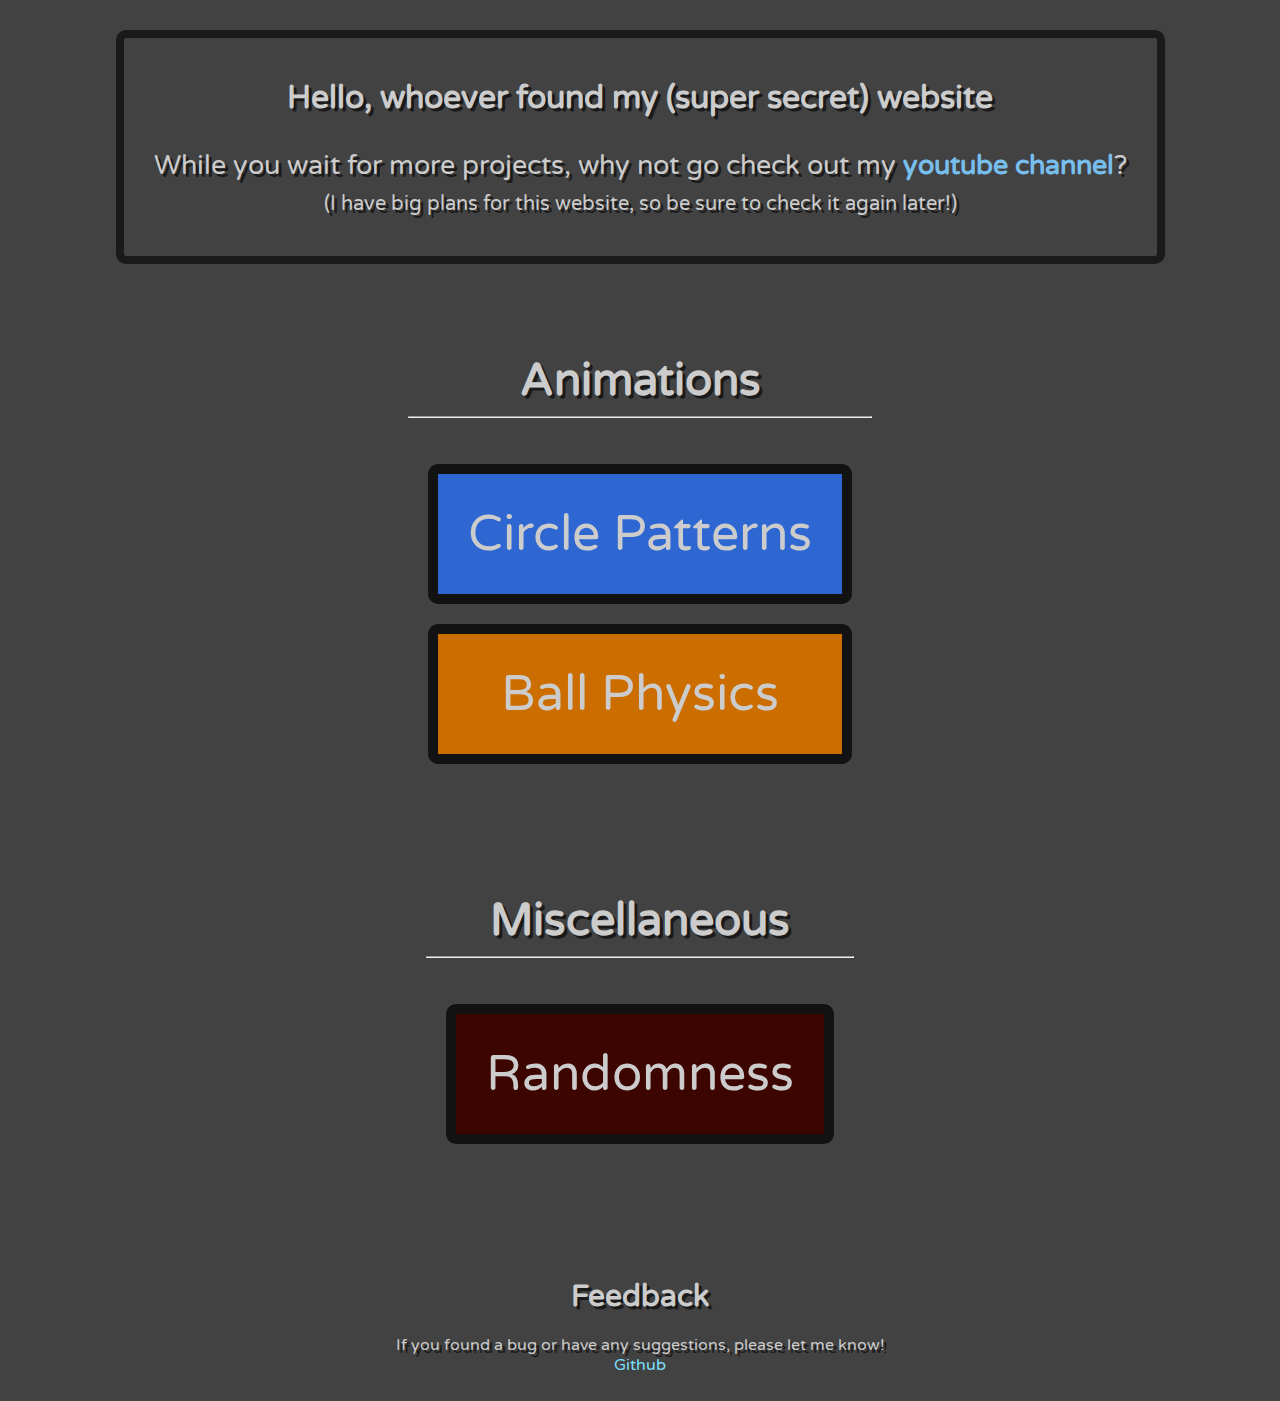
<file: index.html>
<!DOCTYPE html>
<html lang="en">
<head>
    <meta charset="UTF-8">
    <meta name="viewport" content="width=device-width, initial-scale=1.0">
    <title>Smurdy's Secret Website</title>
    <link rel="stylesheet" href="style.css">
    <link rel="preconnect" href="https://fonts.googleapis.com">
    <link rel="preconnect" href="https://fonts.gstatic.com" crossorigin>
    <link href="https://fonts.googleapis.com/css2?family=Varela+Round&display=swap" rel="stylesheet">
</head>
<body>
    <div id="main_container">
        <h1 class="text">Hello, whoever found my (super secret) website</h1>
        <p class="text", id="message">
            While you wait for more projects, why not go check out my
            <a id="youtube" href="https://www.youtube.com/@Smurdy1/videos"
             target="_blank">youtube channel</a>?</p>
        <p class="text" style="font-size:20px; margin-top: 0px;">
            (I have big plans for this website, so be sure to check it again later!)</p>
    </div>

    <div id="animations_container" class="container">
        <h1 class="text" id="animations_title">Animations</h1>
        <hr>
        <br>
        <div class="redirect" id="circle_patterns">
            <a href="Animations\Circle Patterns\circles.html" target="_self">Circle Patterns</a>
        </div>
        <div class="redirect" id="ball_physics">
            <a href="Animations\Ball Physics\ballPhysics.html" target="_self">Ball Physics</a>
        </div>
    </div>

    <div id="misc_container" class="container">
        <h1 class="text" id="misc_title">Miscellaneous</h1>
        <hr>
        <br>
        <div class="redirect" id="randomness">
            <a href="Randomness\random.html" target="_self">Randomness</a>
        </div>
    </div>

    <br> <br> <br>

    <div id="feedback">
        <h1 class="text" id="feedback_title">Feedback</h1>
        <p class="text" id="feedback_text">
            If you found a bug or have any suggestions, please let me know! <br>
            <a href="https://github.com/Smurdy1/SmurdyFun/issues" target="_blank">Github</a>
        </p>
    </div>
</body>
</html>
</file>
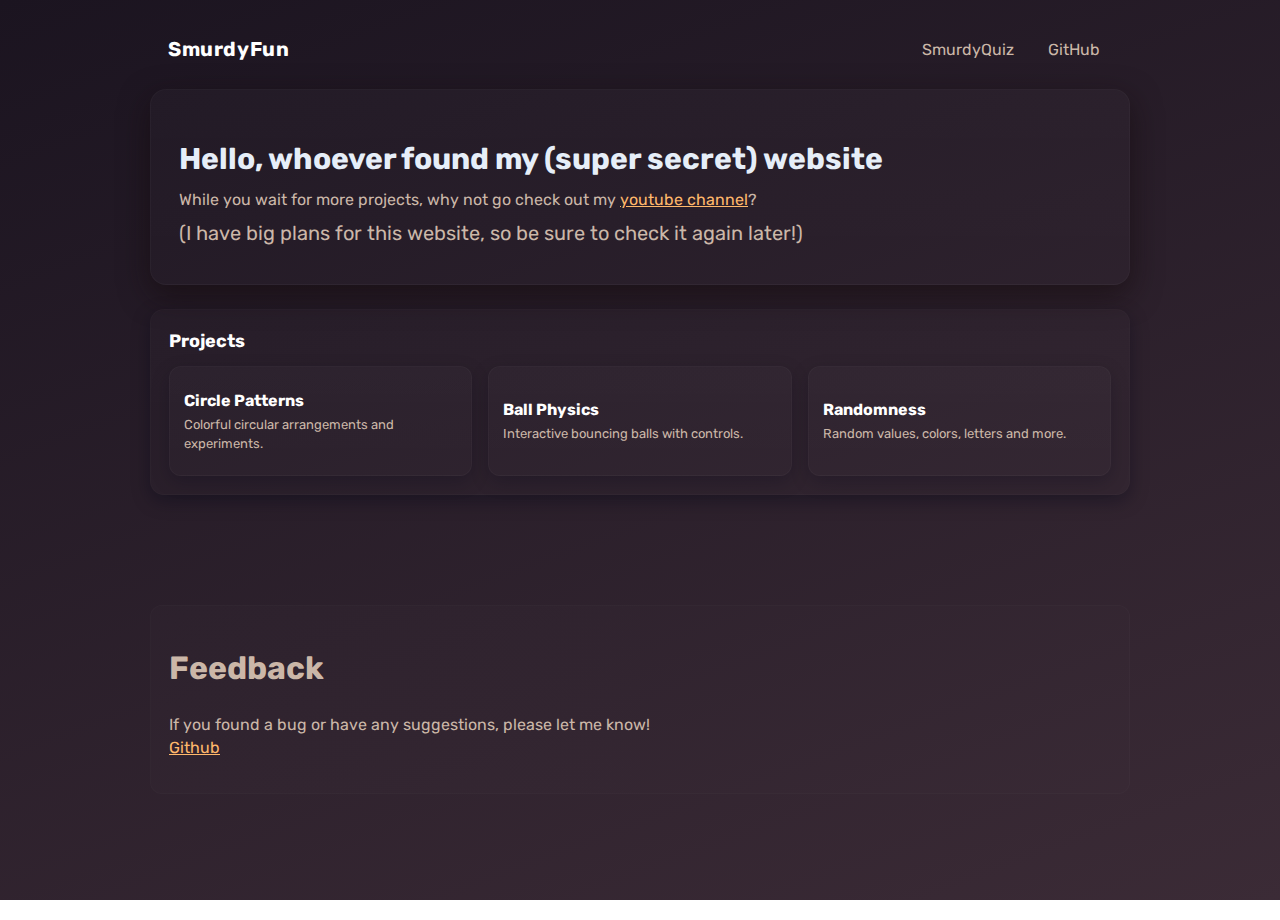
<file: Projects/index.html>
<!DOCTYPE html>
<html lang="en">
<head>
    <meta charset="UTF-8">
    <meta name="viewport" content="width=device-width, initial-scale=1.0">
    <title>Smurdy's Secret Website</title>
    <link rel="stylesheet" href="style.css">
    <link rel="preconnect" href="https://fonts.googleapis.com">
    <link rel="preconnect" href="https://fonts.gstatic.com" crossorigin>
    <link href="https://fonts.googleapis.com/css2?family=Varela+Round&display=swap" rel="stylesheet">

    <script>
      (function () {
        const canonical = '/SmurdyQuiz';
        const p = decodeURIComponent(location.pathname || '/');
        const hasTrailing = p.endsWith('/');
        const pNormalized = p.toLowerCase();
        const canonicalNormalized = canonical.toLowerCase();
        
        // Redirect only when path exactly matches the canonical path (with or without trailing slash)
        if (
          (pNormalized === canonicalNormalized || pNormalized === canonicalNormalized + '/') &&
          p !== canonical && p !== canonical + '/'
        ) {
          const search = location.search || '';
          const hash = location.hash || '';
          const trailing = hasTrailing ? '/' : '';
          // replace so the history isn't polluted with the wrong-case entry
          location.replace(canonical + trailing + search + hash);
        }
      })();
    </script>
</head>
<body>
    <header class="site-header">
      <div class="site-brand">
        <a href="/" aria-label="SmurdyFun Home">SmurdyFun</a>
      </div>
      <nav class="site-nav" aria-label="Primary">
        <a href="/SmurdyQuiz" class="nav-link">SmurdyQuiz</a>
        <a href="https://github.com/Smurdy1/SmurdyFun" class="nav-link" target="_blank">GitHub</a>
      </nav>
    </header>
    <div id="main_container" class="hero">
         <h1 class="text">Hello, whoever found my (super secret) website</h1>
         <p class="text" id="message">
             While you wait for more projects, why not go check out my
             <a id="youtube" href="https://www.youtube.com/@Smurdy1/videos"
              target="_blank">youtube channel</a>?
         </p>
         <p class="text" style="font-size:20px; margin-top: 0px;">
             (I have big plans for this website, so be sure to check it again later!)
         </p>
     </div>
 
    <section id="projects" class="container">
      <h2 class="section-title">Projects</h2>
      <div class="redirects">
        <article class="card">
          <a href="/projects/animations/circle-patterns/circles.html">
            <div>
              <h3 class="card-title">Circle Patterns</h3>
              <p class="card-desc">Colorful circular arrangements and experiments.</p>
            </div>
          </a>
        </article>

        <article class="card">
          <a href="/projects/animations/ball-physics/ballPhysics.html">
            <div>
              <h3 class="card-title">Ball Physics</h3>
              <p class="card-desc">Interactive bouncing balls with controls.</p>
            </div>
          </a>
        </article>

        <article class="card">
          <a href="/projects/randomness/random.html">
            <div>
              <h3 class="card-title">Randomness</h3>
              <p class="card-desc">Random values, colors, letters and more.</p>
            </div>
          </a>
        </article>
      </div>
    </section>
 
     <br> <br> <br>
 
     <div id="feedback">
         <h1 class="text" id="feedback_title">Feedback</h1>
         <p class="text" id="feedback_text">
             If you found a bug or have any suggestions, please let me know! <br>
             <a href="https://github.com/Smurdy1/SmurdyFun/issues" target="_blank">Github</a>
         </p>
     </div>
 </body>
</html>
</file>
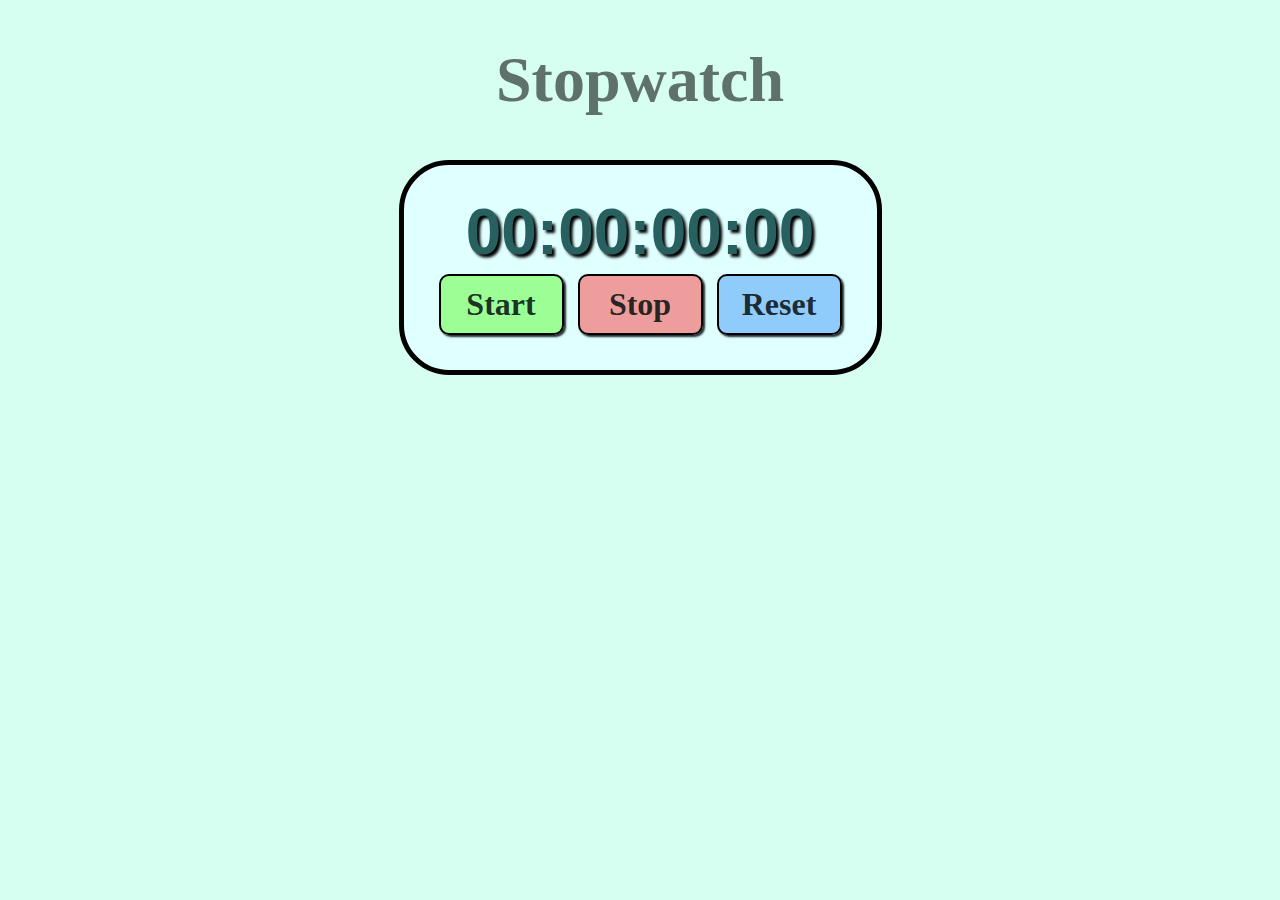
<file: Stopwatch/index.html>
<!DOCTYPE html>
<html lang="en">
<head>
    <meta charset="UTF-8">
    <meta name="viewport" content="width=device-width, initial-scale=1.0">
    <title>Epic Website</title>
    <link rel="stylesheet" href="style.css">
</head>
<body>
    <h1 id="myH1">Stopwatch</h1>

    <div id="container">
        <div id="display">
            00:00:00:00
        </div>
        <div id="controls">
            <button id="startBtn" onclick="start()">Start</button>
            <button id="stopBtn" onclick="stop()">Stop</button>
            <button id="resetBtn" onclick="reset()">Reset</button>
        </div>
    </div>

    <script src="index.js"></script>
</body>
</html>
</file>
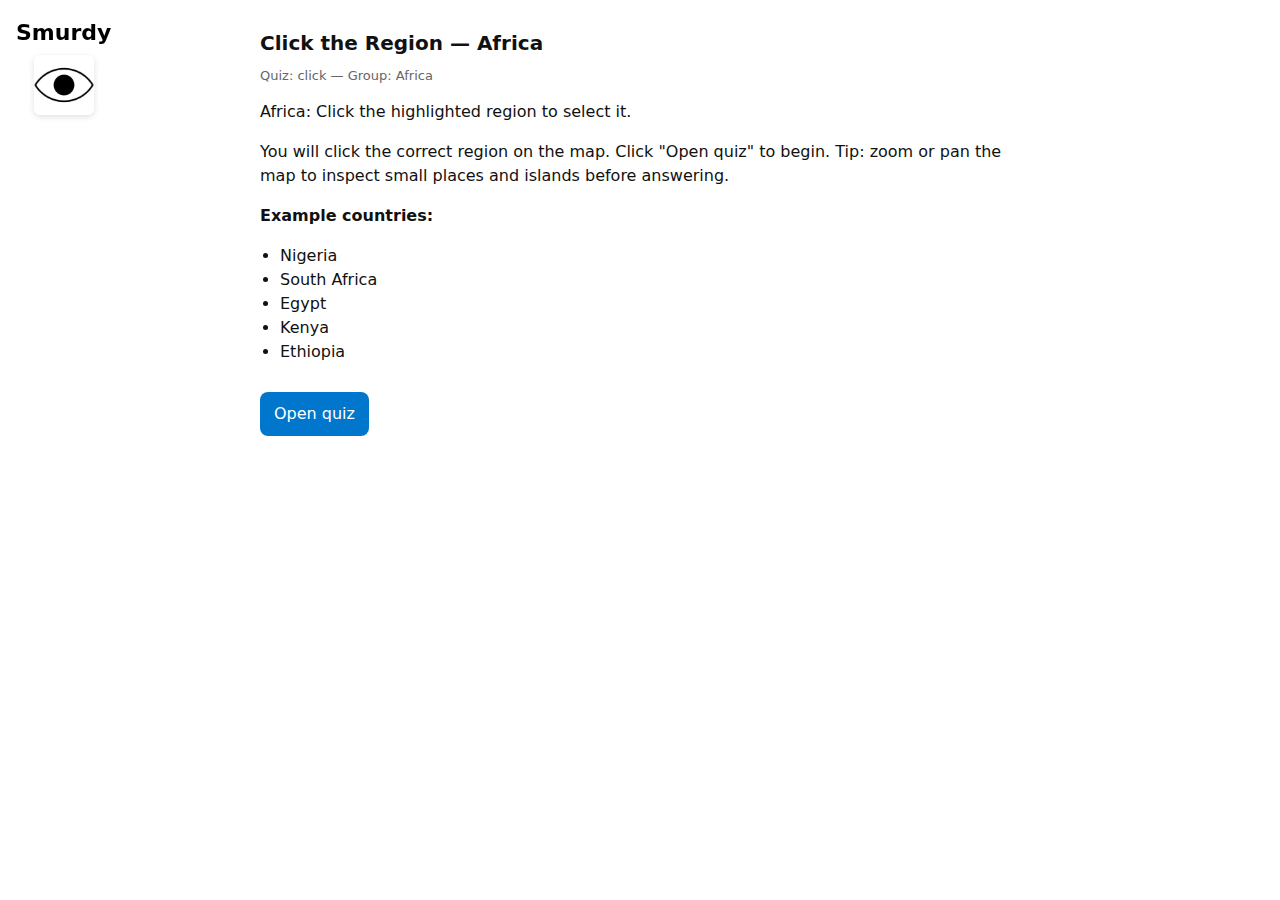
<file: quizzes/click-country/africa/index.html>
<!doctype html>
 <html lang="en">
 <head>
   <meta charset="utf-8"/>
   <meta name="viewport" content="width=device-width,initial-scale=1"/>
   <title>Click the Region — Africa</title>
   <meta name="description" content="Click the correct region."/>
   <meta name="keywords" content="Regions, Map"/>
   <link rel="canonical" href="https://www.smurdy.fun/quizzes/click-country/africa/" />
   <meta name="robots" content="index, follow"/>
   <!-- use same site icon as the main page -->
   <link rel="icon" type="image/png" href="/assets/images/Smurdeye.png" />
   <meta property="og:image" content="https://www.smurdy.fun/assets/images/Smurdeye.png" />
   <script type="application/ld+json">
   {
  "@context": "https://schema.org",
  "@type": "WebPage",
  "name": "Click the Region — Africa",
  "description": "Click the correct region.",
  "url": "https://www.smurdy.fun/quizzes/click-country/africa/"
}
   </script>
   <style>
     body{font-family:system-ui,-apple-system,Segoe UI,Roboto,Arial;line-height:1.5;color:#111;padding:28px;max-width:760px;margin:0 auto}
     /* site brand in top-left */
     .site-brand { position: fixed; top: 16px; left: 16px; display:flex; flex-direction:column; align-items:center; text-decoration:none; color:#111; z-index:9999; }
     .site-brand .brand-text { font-weight:700; font-size:22px; margin-bottom:6px; color:#000; }
     .site-brand img { width:60px; height:60px; display:block; border-radius:6px; box-shadow:0 2px 6px rgba(0,0,0,0.12); }
     header h1{font-size:20px;margin:0 0 8px}
     .meta{color:#666;font-size:13px;margin-bottom:12px}
     .lead{margin:14px 0}
     .examples{margin-top:14px}
     .examples ul{padding-left:20px}
     a.button{display:inline-block;margin-top:12px;padding:10px 14px;border-radius:8px;background:#0077cc;color:#fff;text-decoration:none}
   </style>
 </head>
 <body>
  <a class="site-brand" href="https://www.smurdy.fun" title="Smurdy">
    <div class="brand-text">Smurdy</div>
    <img src="/assets/images/Smurdeye.png" alt="Smurdy logo">
  </a>
   <header>
     <h1>Click the Region — Africa</h1>
     <div class="meta">Quiz: click — Group: Africa</div>
   </header>
 
   <main>
     <p class="lead">Africa: Click the highlighted region to select it.</p>
 
     <p>You will click the correct region on the map. Click "Open quiz" to begin. Tip: zoom or pan the map to inspect small places and islands before answering.</p>
 
     <section class="examples"><strong>Example countries:</strong><ul><li>Nigeria</li><li>South Africa</li><li>Egypt</li><li>Kenya</li><li>Ethiopia</li></ul></section>
 
     <a class="button" href="/?quiz=manifest%3Aclick-country&mode=countries&group=africa">Open quiz</a>
   </main>
 </body>
 </html>
</file>
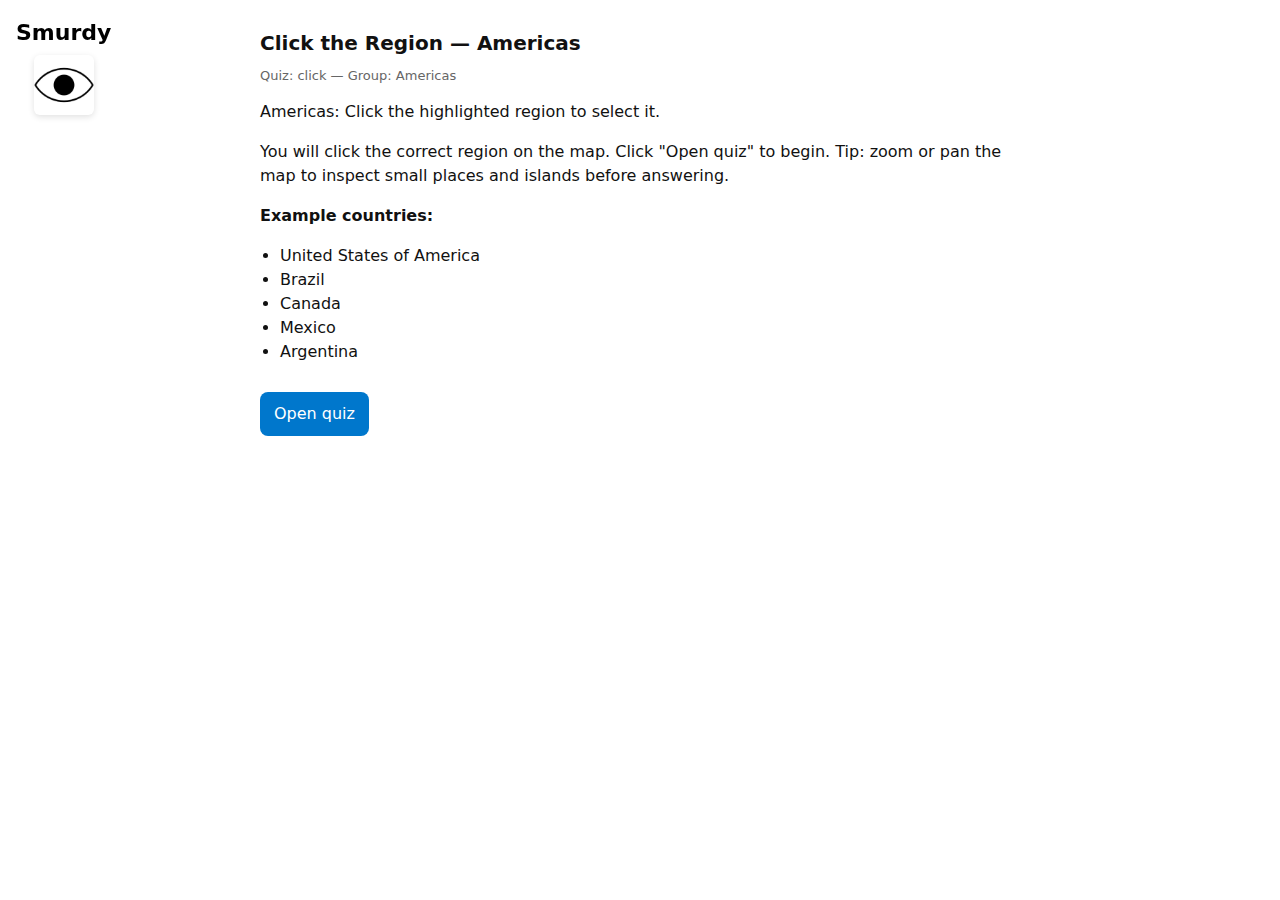
<file: quizzes/click-country/americas/index.html>
<!doctype html>
 <html lang="en">
 <head>
   <meta charset="utf-8"/>
   <meta name="viewport" content="width=device-width,initial-scale=1"/>
   <title>Click the Region — Americas</title>
   <meta name="description" content="Click the correct region."/>
   <meta name="keywords" content="Regions, Map"/>
   <link rel="canonical" href="https://www.smurdy.fun/quizzes/click-country/americas/" />
   <meta name="robots" content="index, follow"/>
   <!-- use same site icon as the main page -->
   <link rel="icon" type="image/png" href="/assets/images/Smurdeye.png" />
   <meta property="og:image" content="https://www.smurdy.fun/assets/images/Smurdeye.png" />
   <script type="application/ld+json">
   {
  "@context": "https://schema.org",
  "@type": "WebPage",
  "name": "Click the Region — Americas",
  "description": "Click the correct region.",
  "url": "https://www.smurdy.fun/quizzes/click-country/americas/"
}
   </script>
   <style>
     body{font-family:system-ui,-apple-system,Segoe UI,Roboto,Arial;line-height:1.5;color:#111;padding:28px;max-width:760px;margin:0 auto}
     /* site brand in top-left */
     .site-brand { position: fixed; top: 16px; left: 16px; display:flex; flex-direction:column; align-items:center; text-decoration:none; color:#111; z-index:9999; }
     .site-brand .brand-text { font-weight:700; font-size:22px; margin-bottom:6px; color:#000; }
     .site-brand img { width:60px; height:60px; display:block; border-radius:6px; box-shadow:0 2px 6px rgba(0,0,0,0.12); }
     header h1{font-size:20px;margin:0 0 8px}
     .meta{color:#666;font-size:13px;margin-bottom:12px}
     .lead{margin:14px 0}
     .examples{margin-top:14px}
     .examples ul{padding-left:20px}
     a.button{display:inline-block;margin-top:12px;padding:10px 14px;border-radius:8px;background:#0077cc;color:#fff;text-decoration:none}
   </style>
 </head>
 <body>
  <a class="site-brand" href="https://www.smurdy.fun" title="Smurdy">
    <div class="brand-text">Smurdy</div>
    <img src="/assets/images/Smurdeye.png" alt="Smurdy logo">
  </a>
   <header>
     <h1>Click the Region — Americas</h1>
     <div class="meta">Quiz: click — Group: Americas</div>
   </header>
 
   <main>
     <p class="lead">Americas: Click the highlighted region to select it.</p>
 
     <p>You will click the correct region on the map. Click "Open quiz" to begin. Tip: zoom or pan the map to inspect small places and islands before answering.</p>
 
     <section class="examples"><strong>Example countries:</strong><ul><li>United States of America</li><li>Brazil</li><li>Canada</li><li>Mexico</li><li>Argentina</li></ul></section>
 
     <a class="button" href="/?quiz=manifest%3Aclick-country&mode=countries&group=americas">Open quiz</a>
   </main>
 </body>
 </html>
</file>
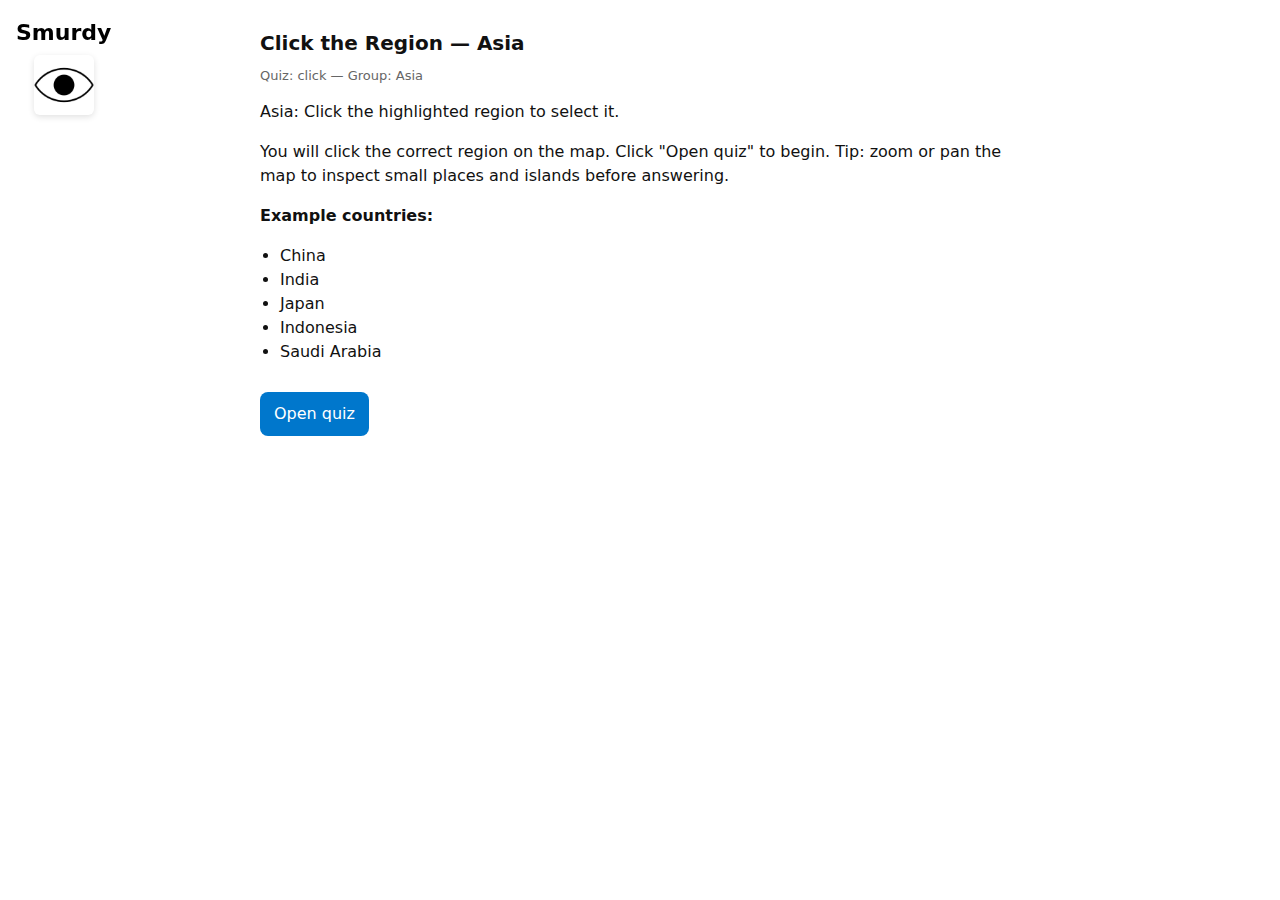
<file: quizzes/click-country/asia/index.html>
<!doctype html>
 <html lang="en">
 <head>
   <meta charset="utf-8"/>
   <meta name="viewport" content="width=device-width,initial-scale=1"/>
   <title>Click the Region — Asia</title>
   <meta name="description" content="Click the correct region."/>
   <meta name="keywords" content="Regions, Map"/>
   <link rel="canonical" href="https://www.smurdy.fun/quizzes/click-country/asia/" />
   <meta name="robots" content="index, follow"/>
   <!-- use same site icon as the main page -->
   <link rel="icon" type="image/png" href="/assets/images/Smurdeye.png" />
   <meta property="og:image" content="https://www.smurdy.fun/assets/images/Smurdeye.png" />
   <script type="application/ld+json">
   {
  "@context": "https://schema.org",
  "@type": "WebPage",
  "name": "Click the Region — Asia",
  "description": "Click the correct region.",
  "url": "https://www.smurdy.fun/quizzes/click-country/asia/"
}
   </script>
   <style>
     body{font-family:system-ui,-apple-system,Segoe UI,Roboto,Arial;line-height:1.5;color:#111;padding:28px;max-width:760px;margin:0 auto}
     /* site brand in top-left */
     .site-brand { position: fixed; top: 16px; left: 16px; display:flex; flex-direction:column; align-items:center; text-decoration:none; color:#111; z-index:9999; }
     .site-brand .brand-text { font-weight:700; font-size:22px; margin-bottom:6px; color:#000; }
     .site-brand img { width:60px; height:60px; display:block; border-radius:6px; box-shadow:0 2px 6px rgba(0,0,0,0.12); }
     header h1{font-size:20px;margin:0 0 8px}
     .meta{color:#666;font-size:13px;margin-bottom:12px}
     .lead{margin:14px 0}
     .examples{margin-top:14px}
     .examples ul{padding-left:20px}
     a.button{display:inline-block;margin-top:12px;padding:10px 14px;border-radius:8px;background:#0077cc;color:#fff;text-decoration:none}
   </style>
 </head>
 <body>
  <a class="site-brand" href="https://www.smurdy.fun" title="Smurdy">
    <div class="brand-text">Smurdy</div>
    <img src="/assets/images/Smurdeye.png" alt="Smurdy logo">
  </a>
   <header>
     <h1>Click the Region — Asia</h1>
     <div class="meta">Quiz: click — Group: Asia</div>
   </header>
 
   <main>
     <p class="lead">Asia: Click the highlighted region to select it.</p>
 
     <p>You will click the correct region on the map. Click "Open quiz" to begin. Tip: zoom or pan the map to inspect small places and islands before answering.</p>
 
     <section class="examples"><strong>Example countries:</strong><ul><li>China</li><li>India</li><li>Japan</li><li>Indonesia</li><li>Saudi Arabia</li></ul></section>
 
     <a class="button" href="/?quiz=manifest%3Aclick-country&mode=countries&group=asia">Open quiz</a>
   </main>
 </body>
 </html>
</file>
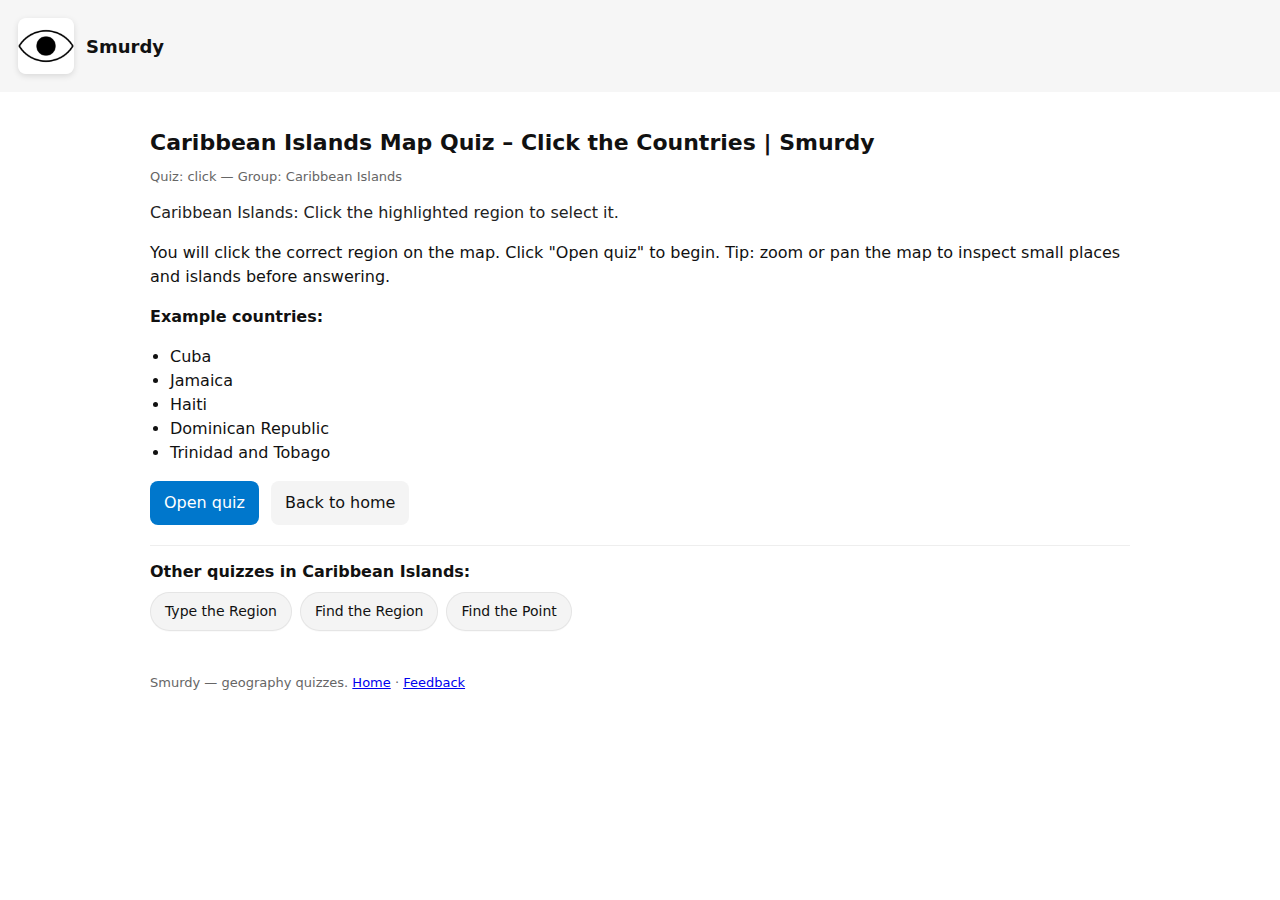
<file: quizzes/click-country/caribbean_islands/index.html>
<!doctype html>
 <html lang="en">
 <head>
   <meta charset="utf-8"/>
   <meta name="viewport" content="width=device-width,initial-scale=1"/>
   <title>Caribbean Islands Map Quiz – Click the Countries | Smurdy</title>
   <meta name="description" content="Click the correct region."/>
   <meta name="keywords" content="Regions, Map"/>
   <link rel="canonical" href="https://www.smurdy.fun/quizzes/click-country/caribbean_islands/" />
   <meta name="robots" content="index, follow"/>
   <!-- use same site icon as the main page -->
   <link rel="icon" type="image/png" href="/assets/images/Smurdeye.png" />
   <meta property="og:image" content="https://www.smurdy.fun/assets/images/Smurdeye.png" />
   <script type="application/ld+json">
   {
  "@context": "https://schema.org",
  "@type": "WebPage",
  "name": "Caribbean Islands Map Quiz – Click the Countries | Smurdy",
  "description": "Click the correct region.",
  "url": "https://www.smurdy.fun/quizzes/click-country/caribbean_islands/"
}
   </script>
   <style>
     /* simplified style aligned with the main page */
     :root{--brand:#0077cc;--muted:#666}
     body{font-family:system-ui,-apple-system,Segoe UI,Roboto,Arial;line-height:1.5;color:#111;margin:0}
     /* left floating brand / similar to main page */
     .panel-brand{display:flex;align-items:center;gap:12px;text-decoration:none;color:inherit;background-color:rgba(180, 180, 180, 0.12);padding:18px}
     .panel-brand img{width:56px;height:56px;border-radius:8px;box-shadow:0 2px 6px rgba(0,0,0,0.12)}
     .panel-brand .brand-text{font-weight:700;font-size:18px}
     main{max-width:980px;margin:24px auto;padding:10px}
     header h1{font-size:22px;margin:0 0 8px}
     .meta{color:var(--muted);font-size:13px;margin-bottom:12px}
     .lead{margin:14px 0;color:#222}
     .examples{margin-top:14px}
     .examples ul{padding-left:20px}
     .action-row{display:flex;gap:12px;align-items:center;margin-top:12px;flex-wrap:wrap}
     .qb-btn{display:inline-block;padding:10px 14px;border-radius:8px;text-decoration:none;border:1px solid.transparent}
     .qb-btn.primary{background:var(--brand);color:#fff}
     .qb-btn.secondary{background:#f4f4f4;color:#111}
     .other-quizzes{margin-top:20px;border-top:1px solid #eee;padding-top:14px}
    /* pill/button list for other quizzes */
    .other-quizzes .chip-list{display:flex;flex-wrap:wrap;gap:8px;margin:8px 0;padding:0;list-style:none}
    .other-quizzes .chip{
      display:inline-flex;
      align-items:center;
      gap:8px;
      padding:8px 14px;
      border-radius:999px;
      background:#f4f4f4;
      color:#111;
      text-decoration:none;
      border:1px solid rgba(0,0,0,0.04);
      font-size:14px;
      display:inline-flex;
      align-items:center;
      gap:8px;
      padding:8px 14px;
      border-radius:999px;
      background:#f4f4f4;
      color:#111;
      text-decoration:none;
      border:1px solid rgba(0,0,0,0.06);
      font-size:14px;
      box-shadow:0 1px 0 rgba(0,0,0,0.02);
      transition:all .12s ease;
      cursor:pointer;
    }
    .other-quizzes .chip:focus{outline:2px solid rgba(0,119,204,0.18);outline-offset:2px}
    .other-quizzes .chip:hover{
      background:#0077cc;
      color:#fff;
      transform:translateY(-1px);
      border-color:rgba(0,119,204,0.22);
    }
     footer{max-width:980px;margin:18px auto;color:var(--muted);font-size:13px;padding:0 20px 30px}
   </style>
 </head>
 <body>
  <a class="panel-brand" href="https://www.smurdy.fun" title="Smurdy">
    <img src="/assets/images/Smurdeye.png" alt="Smurdy logo">
    <div class="brand-text">Smurdy</div>
  </a>

   <main>
     <header>
       <h1>Caribbean Islands Map Quiz – Click the Countries | Smurdy</h1>
       <div class="meta">Quiz: click — Group: Caribbean Islands</div>
     </header>

     <section>
       <p class="lead">Caribbean Islands: Click the highlighted region to select it.</p>

       <p>You will click the correct region on the map. Click "Open quiz" to begin. Tip: zoom or pan the map to inspect small places and islands before answering.</p>

       <section class="examples"><strong>Example countries:</strong><ul><li>Cuba</li><li>Jamaica</li><li>Haiti</li><li>Dominican Republic</li><li>Trinidad and Tobago</li></ul></section>

       <div class="action-row">
         <a class="qb-btn primary" href="/?quiz=manifest%3Aclick-country&mode=countries&group=caribbean_islands">Open quiz</a>
         <a class="qb-btn secondary" href="https://www.smurdy.fun/">Back to home</a>
       </div>
     </section>

     <aside class="other-quizzes"><strong>Other quizzes in Caribbean Islands:</strong><div class="chip-list"><a class="chip" href="https://www.smurdy.fun/quizzes/type-country/caribbean_islands/">Type the Region</a><a class="chip" href="https://www.smurdy.fun/quizzes/find-country/caribbean_islands/">Find the Region</a><a class="chip" href="https://www.smurdy.fun/quizzes/find-point/caribbean_islands/">Find the Point</a></div></aside>
   </main>

    <footer>Smurdy — geography quizzes. <a href="https://www.smurdy.fun/">Home</a> · <a href="https://forms.gle/XjJoHBNKSrHLWg1h9" target="_blank" rel="noopener">Feedback</a></footer>
 </body>
 </html>
</file>
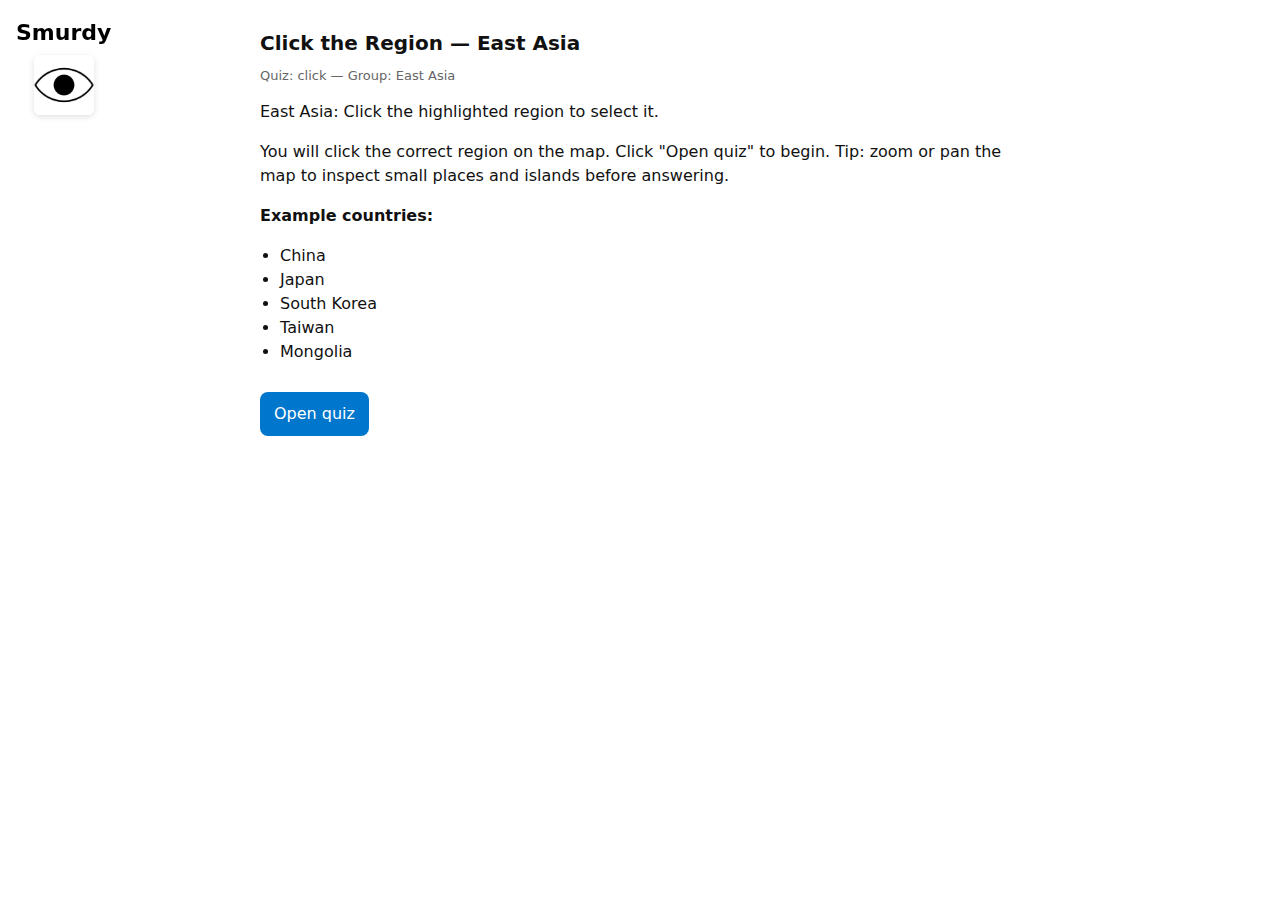
<file: quizzes/click-country/east-asia/index.html>
<!doctype html>
 <html lang="en">
 <head>
   <meta charset="utf-8"/>
   <meta name="viewport" content="width=device-width,initial-scale=1"/>
   <title>Click the Region — East Asia</title>
   <meta name="description" content="Click the correct region."/>
   <meta name="keywords" content="Regions, Map"/>
   <link rel="canonical" href="https://www.smurdy.fun/quizzes/click-country/east-asia/" />
   <meta name="robots" content="index, follow"/>
   <!-- use same site icon as the main page -->
   <link rel="icon" type="image/png" href="/assets/images/Smurdeye.png" />
   <meta property="og:image" content="https://www.smurdy.fun/assets/images/Smurdeye.png" />
   <script type="application/ld+json">
   {
  "@context": "https://schema.org",
  "@type": "WebPage",
  "name": "Click the Region — East Asia",
  "description": "Click the correct region.",
  "url": "https://www.smurdy.fun/quizzes/click-country/east-asia/"
}
   </script>
   <style>
     body{font-family:system-ui,-apple-system,Segoe UI,Roboto,Arial;line-height:1.5;color:#111;padding:28px;max-width:760px;margin:0 auto}
     /* site brand in top-left */
     .site-brand { position: fixed; top: 16px; left: 16px; display:flex; flex-direction:column; align-items:center; text-decoration:none; color:#111; z-index:9999; }
     .site-brand .brand-text { font-weight:700; font-size:22px; margin-bottom:6px; color:#000; }
     .site-brand img { width:60px; height:60px; display:block; border-radius:6px; box-shadow:0 2px 6px rgba(0,0,0,0.12); }
     header h1{font-size:20px;margin:0 0 8px}
     .meta{color:#666;font-size:13px;margin-bottom:12px}
     .lead{margin:14px 0}
     .examples{margin-top:14px}
     .examples ul{padding-left:20px}
     a.button{display:inline-block;margin-top:12px;padding:10px 14px;border-radius:8px;background:#0077cc;color:#fff;text-decoration:none}
   </style>
 </head>
 <body>
  <a class="site-brand" href="https://www.smurdy.fun" title="Smurdy">
    <div class="brand-text">Smurdy</div>
    <img src="/assets/images/Smurdeye.png" alt="Smurdy logo">
  </a>
   <header>
     <h1>Click the Region — East Asia</h1>
     <div class="meta">Quiz: click — Group: East Asia</div>
   </header>
 
   <main>
     <p class="lead">East Asia: Click the highlighted region to select it.</p>
 
     <p>You will click the correct region on the map. Click "Open quiz" to begin. Tip: zoom or pan the map to inspect small places and islands before answering.</p>
 
     <section class="examples"><strong>Example countries:</strong><ul><li>China</li><li>Japan</li><li>South Korea</li><li>Taiwan</li><li>Mongolia</li></ul></section>
 
     <a class="button" href="/?quiz=manifest%3Aclick-country&mode=countries&group=East%20Asia">Open quiz</a>
   </main>
 </body>
 </html>
</file>
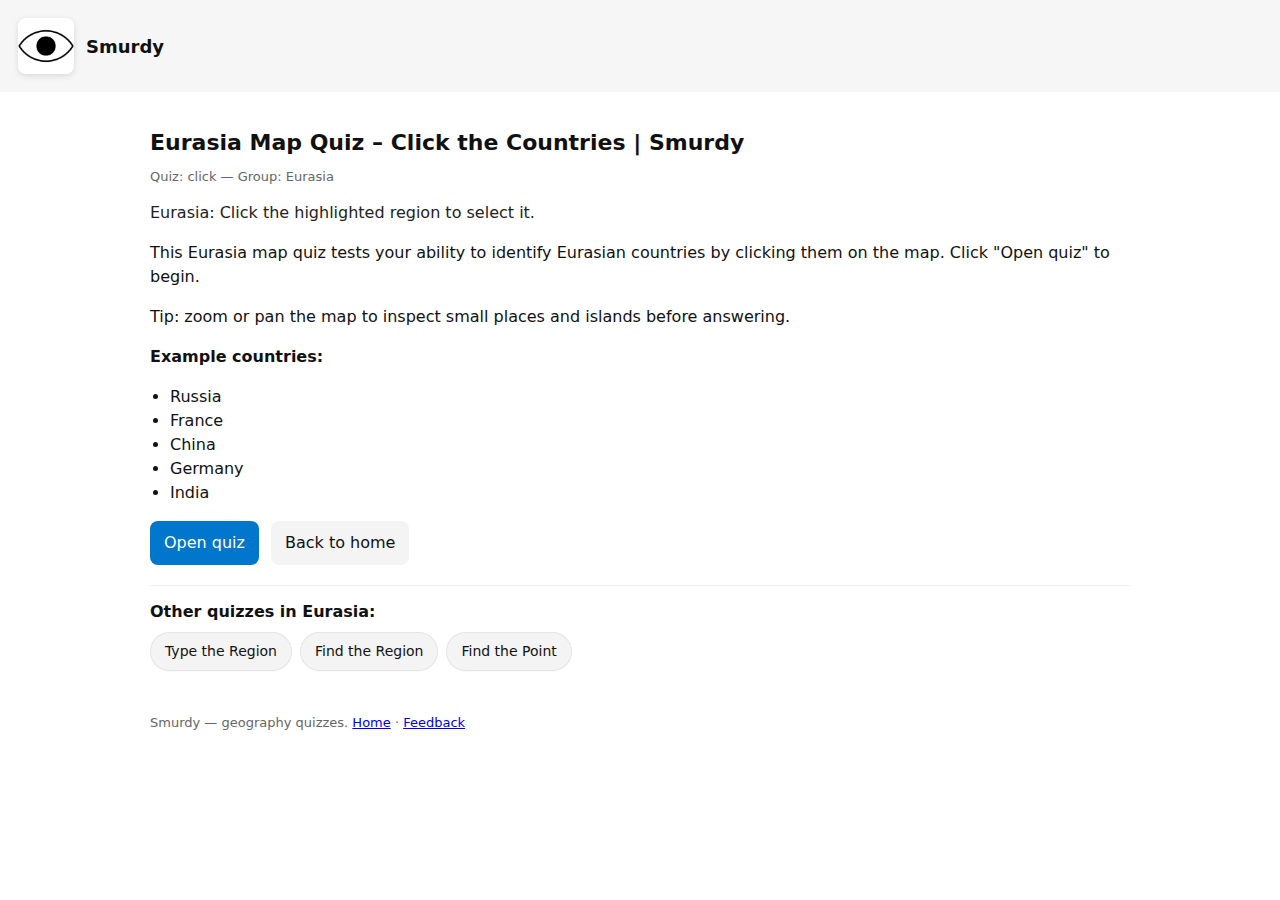
<file: quizzes/click-country/eurasia/index.html>
<!doctype html>
 <html lang="en">
 <head>
   <meta charset="utf-8"/>
   <meta name="viewport" content="width=device-width,initial-scale=1"/>
   <title>Eurasia Map Quiz – Click the Countries | Smurdy</title>
   <meta name="description" content="Click the correct region."/>
   <meta name="keywords" content="Regions, Map"/>
   <link rel="canonical" href="https://www.smurdy.fun/quizzes/click-country/eurasia/" />
   <meta name="robots" content="index, follow"/>
   <!-- use same site icon as the main page -->
   <link rel="icon" type="image/png" href="/assets/images/Smurdeye.png" />
   <meta property="og:image" content="https://www.smurdy.fun/assets/images/Smurdeye.png" />
   <script type="application/ld+json">
   {
  "@context": "https://schema.org",
  "@type": "WebPage",
  "name": "Eurasia Map Quiz – Click the Countries | Smurdy",
  "description": "Click the correct region.",
  "url": "https://www.smurdy.fun/quizzes/click-country/eurasia/"
}
   </script>
   <style>
     /* simplified style aligned with the main page */
     :root{--brand:#0077cc;--muted:#666}
     body{font-family:system-ui,-apple-system,Segoe UI,Roboto,Arial;line-height:1.5;color:#111;margin:0}
     /* left floating brand / similar to main page */
     .panel-brand{display:flex;align-items:center;gap:12px;text-decoration:none;color:inherit;background-color:rgba(180, 180, 180, 0.12);padding:18px}
     .panel-brand img{width:56px;height:56px;border-radius:8px;box-shadow:0 2px 6px rgba(0,0,0,0.12)}
     .panel-brand .brand-text{font-weight:700;font-size:18px}
     main{max-width:980px;margin:24px auto;padding:10px}
     header h1{font-size:22px;margin:0 0 8px}
     .meta{color:var(--muted);font-size:13px;margin-bottom:12px}
     .lead{margin:14px 0;color:#222}
     .examples{margin-top:14px}
     .examples ul{padding-left:20px}
     .action-row{display:flex;gap:12px;align-items:center;margin-top:12px;flex-wrap:wrap}
     .qb-btn{display:inline-block;padding:10px 14px;border-radius:8px;text-decoration:none;border:1px solid.transparent}
     .qb-btn.primary{background:var(--brand);color:#fff}
     .qb-btn.secondary{background:#f4f4f4;color:#111}
     .other-quizzes{margin-top:20px;border-top:1px solid #eee;padding-top:14px}
    /* pill/button list for other quizzes */
    .other-quizzes .chip-list{display:flex;flex-wrap:wrap;gap:8px;margin:8px 0;padding:0;list-style:none}
    .other-quizzes .chip{
      display:inline-flex;
      align-items:center;
      gap:8px;
      padding:8px 14px;
      border-radius:999px;
      background:#f4f4f4;
      color:#111;
      text-decoration:none;
      border:1px solid rgba(0,0,0,0.04);
      font-size:14px;
      display:inline-flex;
      align-items:center;
      gap:8px;
      padding:8px 14px;
      border-radius:999px;
      background:#f4f4f4;
      color:#111;
      text-decoration:none;
      border:1px solid rgba(0,0,0,0.06);
      font-size:14px;
      box-shadow:0 1px 0 rgba(0,0,0,0.02);
      transition:all .12s ease;
      cursor:pointer;
    }
    .other-quizzes .chip:focus{outline:2px solid rgba(0,119,204,0.18);outline-offset:2px}
    .other-quizzes .chip:hover{
      background:#0077cc;
      color:#fff;
      transform:translateY(-1px);
      border-color:rgba(0,119,204,0.22);
    }
     footer{max-width:980px;margin:18px auto;color:var(--muted);font-size:13px;padding:0 20px 30px}
   </style>
 </head>
 <body>
  <a class="panel-brand" href="https://www.smurdy.fun" title="Smurdy">
    <img src="/assets/images/Smurdeye.png" alt="Smurdy logo">
    <div class="brand-text">Smurdy</div>
  </a>

   <main>
     <header>
       <h1>Eurasia Map Quiz – Click the Countries | Smurdy</h1>
       <div class="meta">Quiz: click — Group: Eurasia</div>
     </header>

     <section>
       <p class="lead">Eurasia: Click the highlighted region to select it.</p>

       <p>This Eurasia map quiz tests your ability to identify Eurasian countries by clicking them on the map. Click "Open quiz" to begin.</p><p>Tip: zoom or pan the map to inspect small places and islands before answering.</p>

       <section class="examples"><strong>Example countries:</strong><ul><li>Russia</li><li>France</li><li>China</li><li>Germany</li><li>India</li></ul></section>

       <div class="action-row">
         <a class="qb-btn primary" href="/?quiz=manifest%3Aclick-country&mode=countries&group=eurasia">Open quiz</a>
         <a class="qb-btn secondary" href="https://www.smurdy.fun/">Back to home</a>
       </div>
     </section>

     <aside class="other-quizzes"><strong>Other quizzes in Eurasia:</strong><div class="chip-list"><a class="chip" href="https://www.smurdy.fun/quizzes/type-country/eurasia/">Type the Region</a><a class="chip" href="https://www.smurdy.fun/quizzes/find-country/eurasia/">Find the Region</a><a class="chip" href="https://www.smurdy.fun/quizzes/find-point/eurasia/">Find the Point</a></div></aside>
   </main>

    <footer>Smurdy — geography quizzes. <a href="https://www.smurdy.fun/">Home</a> · <a href="https://forms.gle/XjJoHBNKSrHLWg1h9" target="_blank" rel="noopener">Feedback</a></footer>
 </body>
 </html>
</file>
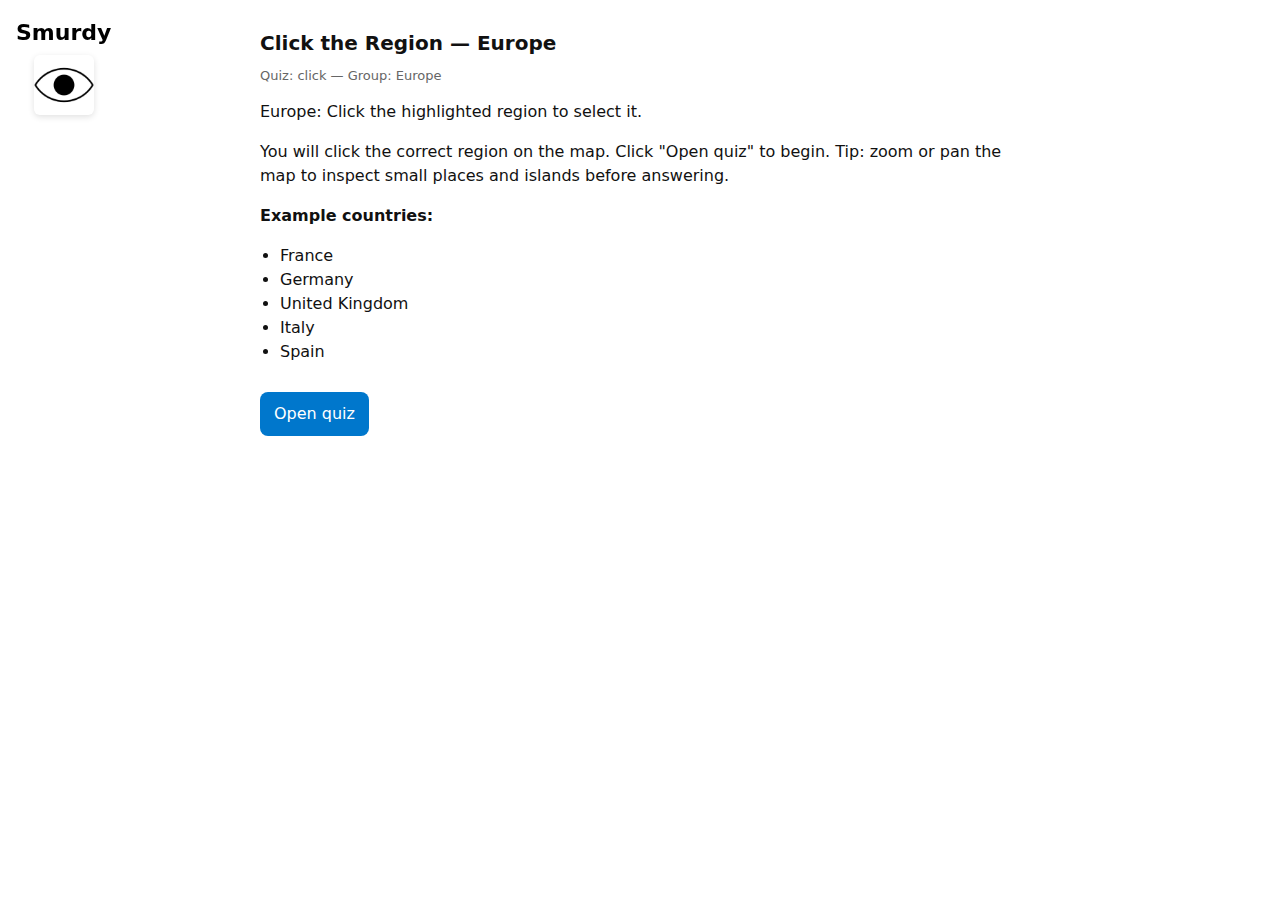
<file: quizzes/click-country/europe/index.html>
<!doctype html>
 <html lang="en">
 <head>
   <meta charset="utf-8"/>
   <meta name="viewport" content="width=device-width,initial-scale=1"/>
   <title>Click the Region — Europe</title>
   <meta name="description" content="Click the correct region."/>
   <meta name="keywords" content="Regions, Map"/>
   <link rel="canonical" href="https://www.smurdy.fun/quizzes/click-country/europe/" />
   <meta name="robots" content="index, follow"/>
   <!-- use same site icon as the main page -->
   <link rel="icon" type="image/png" href="/assets/images/Smurdeye.png" />
   <meta property="og:image" content="https://www.smurdy.fun/assets/images/Smurdeye.png" />
   <script type="application/ld+json">
   {
  "@context": "https://schema.org",
  "@type": "WebPage",
  "name": "Click the Region — Europe",
  "description": "Click the correct region.",
  "url": "https://www.smurdy.fun/quizzes/click-country/europe/"
}
   </script>
   <style>
     body{font-family:system-ui,-apple-system,Segoe UI,Roboto,Arial;line-height:1.5;color:#111;padding:28px;max-width:760px;margin:0 auto}
     /* site brand in top-left */
     .site-brand { position: fixed; top: 16px; left: 16px; display:flex; flex-direction:column; align-items:center; text-decoration:none; color:#111; z-index:9999; }
     .site-brand .brand-text { font-weight:700; font-size:22px; margin-bottom:6px; color:#000; }
     .site-brand img { width:60px; height:60px; display:block; border-radius:6px; box-shadow:0 2px 6px rgba(0,0,0,0.12); }
     header h1{font-size:20px;margin:0 0 8px}
     .meta{color:#666;font-size:13px;margin-bottom:12px}
     .lead{margin:14px 0}
     .examples{margin-top:14px}
     .examples ul{padding-left:20px}
     a.button{display:inline-block;margin-top:12px;padding:10px 14px;border-radius:8px;background:#0077cc;color:#fff;text-decoration:none}
   </style>
 </head>
 <body>
  <a class="site-brand" href="https://www.smurdy.fun" title="Smurdy">
    <div class="brand-text">Smurdy</div>
    <img src="/assets/images/Smurdeye.png" alt="Smurdy logo">
  </a>
   <header>
     <h1>Click the Region — Europe</h1>
     <div class="meta">Quiz: click — Group: Europe</div>
   </header>
 
   <main>
     <p class="lead">Europe: Click the highlighted region to select it.</p>
 
     <p>You will click the correct region on the map. Click "Open quiz" to begin. Tip: zoom or pan the map to inspect small places and islands before answering.</p>
 
     <section class="examples"><strong>Example countries:</strong><ul><li>France</li><li>Germany</li><li>United Kingdom</li><li>Italy</li><li>Spain</li></ul></section>
 
     <a class="button" href="/?quiz=manifest%3Aclick-country&mode=countries&group=europe">Open quiz</a>
   </main>
 </body>
 </html>
</file>
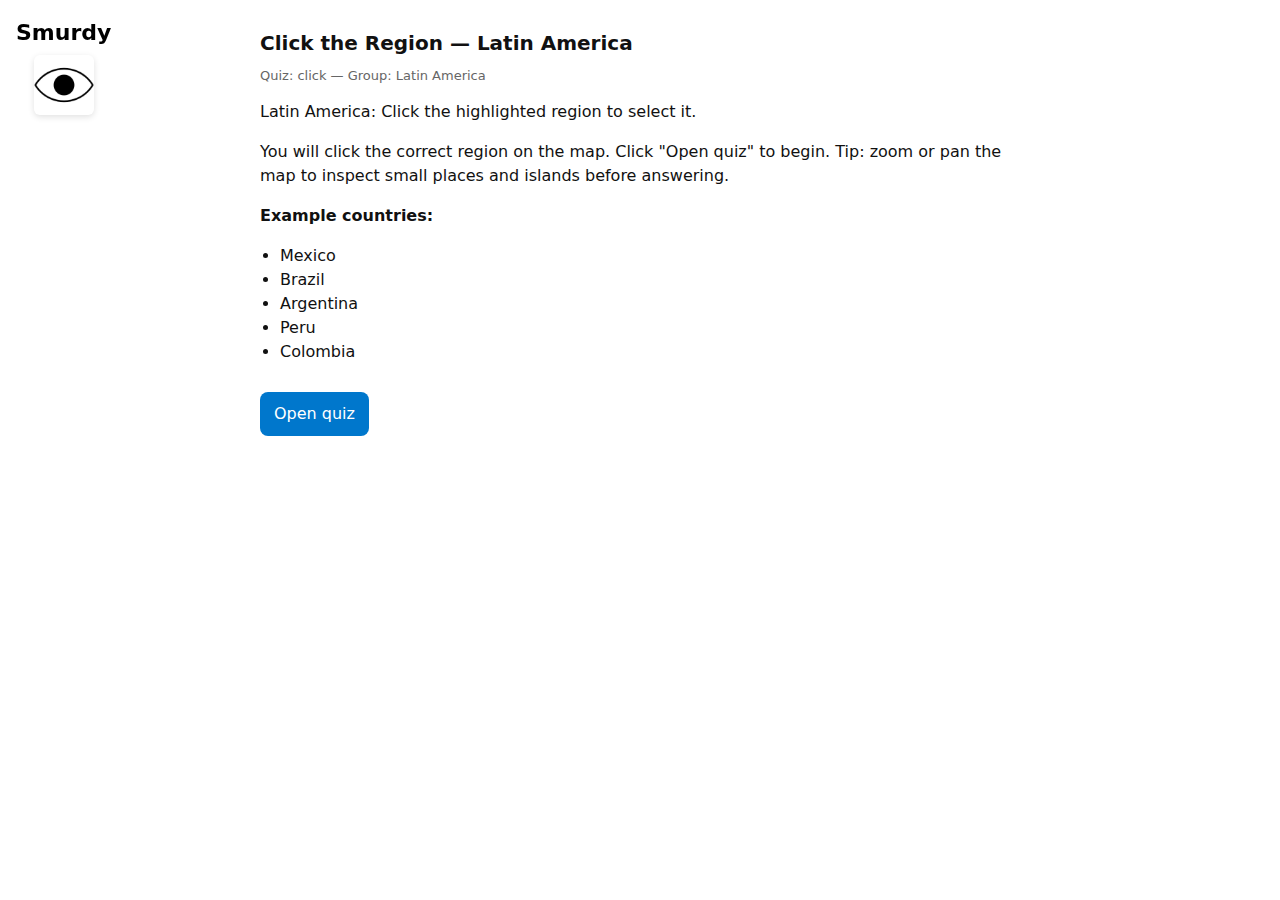
<file: quizzes/click-country/latin_america/index.html>
<!doctype html>
 <html lang="en">
 <head>
   <meta charset="utf-8"/>
   <meta name="viewport" content="width=device-width,initial-scale=1"/>
   <title>Click the Region — Latin America</title>
   <meta name="description" content="Click the correct region."/>
   <meta name="keywords" content="Regions, Map"/>
   <link rel="canonical" href="https://www.smurdy.fun/quizzes/click-country/latin_america/" />
   <meta name="robots" content="index, follow"/>
   <!-- use same site icon as the main page -->
   <link rel="icon" type="image/png" href="/assets/images/Smurdeye.png" />
   <meta property="og:image" content="https://www.smurdy.fun/assets/images/Smurdeye.png" />
   <script type="application/ld+json">
   {
  "@context": "https://schema.org",
  "@type": "WebPage",
  "name": "Click the Region — Latin America",
  "description": "Click the correct region.",
  "url": "https://www.smurdy.fun/quizzes/click-country/latin_america/"
}
   </script>
   <style>
     body{font-family:system-ui,-apple-system,Segoe UI,Roboto,Arial;line-height:1.5;color:#111;padding:28px;max-width:760px;margin:0 auto}
     /* site brand in top-left */
     .site-brand { position: fixed; top: 16px; left: 16px; display:flex; flex-direction:column; align-items:center; text-decoration:none; color:#111; z-index:9999; }
     .site-brand .brand-text { font-weight:700; font-size:22px; margin-bottom:6px; color:#000; }
     .site-brand img { width:60px; height:60px; display:block; border-radius:6px; box-shadow:0 2px 6px rgba(0,0,0,0.12); }
     header h1{font-size:20px;margin:0 0 8px}
     .meta{color:#666;font-size:13px;margin-bottom:12px}
     .lead{margin:14px 0}
     .examples{margin-top:14px}
     .examples ul{padding-left:20px}
     a.button{display:inline-block;margin-top:12px;padding:10px 14px;border-radius:8px;background:#0077cc;color:#fff;text-decoration:none}
   </style>
 </head>
 <body>
  <a class="site-brand" href="https://www.smurdy.fun" title="Smurdy">
    <div class="brand-text">Smurdy</div>
    <img src="/assets/images/Smurdeye.png" alt="Smurdy logo">
  </a>
   <header>
     <h1>Click the Region — Latin America</h1>
     <div class="meta">Quiz: click — Group: Latin America</div>
   </header>
 
   <main>
     <p class="lead">Latin America: Click the highlighted region to select it.</p>
 
     <p>You will click the correct region on the map. Click "Open quiz" to begin. Tip: zoom or pan the map to inspect small places and islands before answering.</p>
 
     <section class="examples"><strong>Example countries:</strong><ul><li>Mexico</li><li>Brazil</li><li>Argentina</li><li>Peru</li><li>Colombia</li></ul></section>
 
     <a class="button" href="/?quiz=manifest%3Aclick-country&mode=countries&group=latin_america">Open quiz</a>
   </main>
 </body>
 </html>
</file>
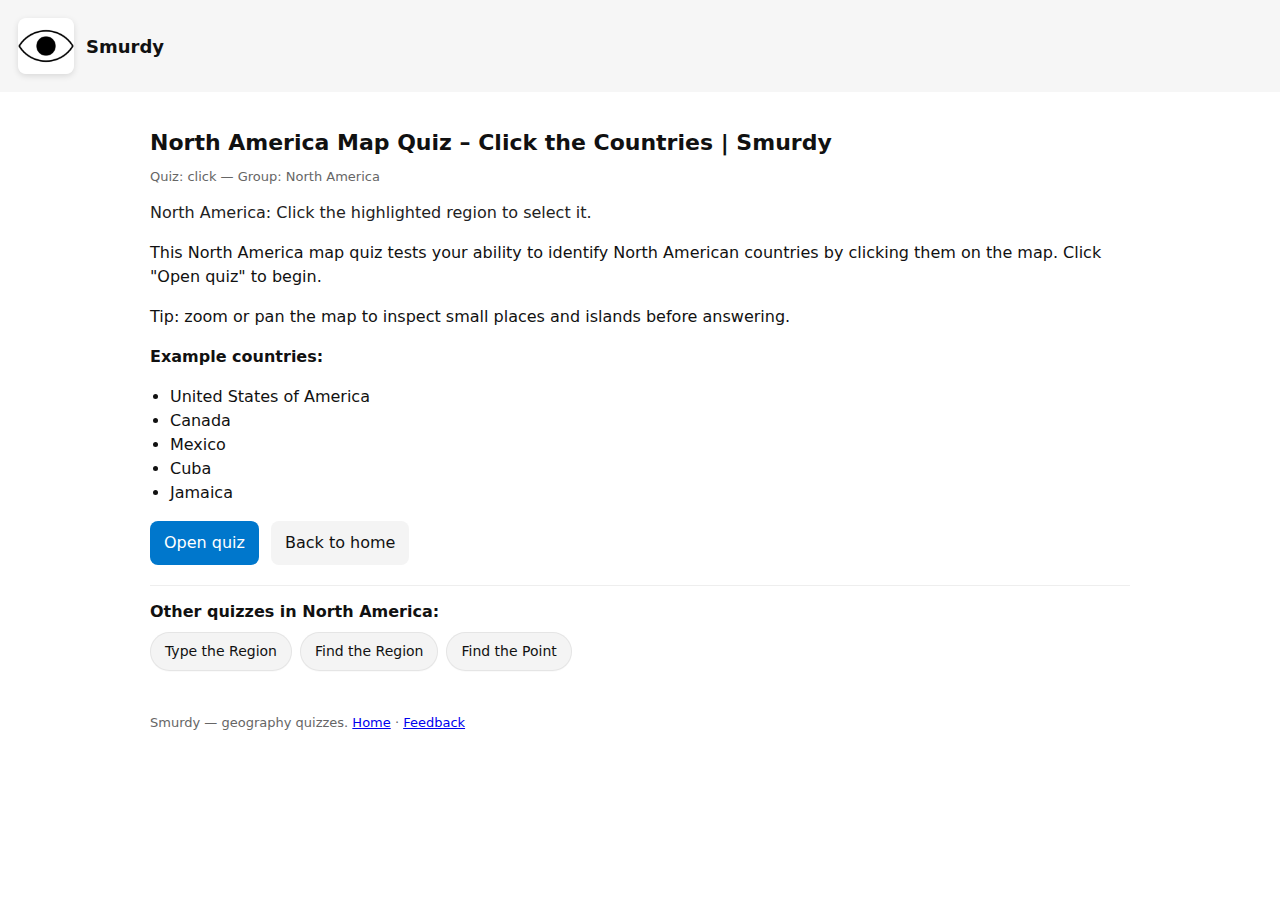
<file: quizzes/click-country/north_america/index.html>
<!doctype html>
 <html lang="en">
 <head>
   <meta charset="utf-8"/>
   <meta name="viewport" content="width=device-width,initial-scale=1"/>
   <title>North America Map Quiz – Click the Countries | Smurdy</title>
   <meta name="description" content="Click the correct region."/>
   <meta name="keywords" content="Regions, Map"/>
   <link rel="canonical" href="https://www.smurdy.fun/quizzes/click-country/north_america/" />
   <meta name="robots" content="index, follow"/>
   <!-- use same site icon as the main page -->
   <link rel="icon" type="image/png" href="/assets/images/Smurdeye.png" />
   <meta property="og:image" content="https://www.smurdy.fun/assets/images/Smurdeye.png" />
   <script type="application/ld+json">
   {
  "@context": "https://schema.org",
  "@type": "WebPage",
  "name": "North America Map Quiz – Click the Countries | Smurdy",
  "description": "Click the correct region.",
  "url": "https://www.smurdy.fun/quizzes/click-country/north_america/"
}
   </script>
   <style>
     /* simplified style aligned with the main page */
     :root{--brand:#0077cc;--muted:#666}
     body{font-family:system-ui,-apple-system,Segoe UI,Roboto,Arial;line-height:1.5;color:#111;margin:0}
     /* left floating brand / similar to main page */
     .panel-brand{display:flex;align-items:center;gap:12px;text-decoration:none;color:inherit;background-color:rgba(180, 180, 180, 0.12);padding:18px}
     .panel-brand img{width:56px;height:56px;border-radius:8px;box-shadow:0 2px 6px rgba(0,0,0,0.12)}
     .panel-brand .brand-text{font-weight:700;font-size:18px}
     main{max-width:980px;margin:24px auto;padding:10px}
     header h1{font-size:22px;margin:0 0 8px}
     .meta{color:var(--muted);font-size:13px;margin-bottom:12px}
     .lead{margin:14px 0;color:#222}
     .examples{margin-top:14px}
     .examples ul{padding-left:20px}
     .action-row{display:flex;gap:12px;align-items:center;margin-top:12px;flex-wrap:wrap}
     .qb-btn{display:inline-block;padding:10px 14px;border-radius:8px;text-decoration:none;border:1px solid.transparent}
     .qb-btn.primary{background:var(--brand);color:#fff}
     .qb-btn.secondary{background:#f4f4f4;color:#111}
     .other-quizzes{margin-top:20px;border-top:1px solid #eee;padding-top:14px}
    /* pill/button list for other quizzes */
    .other-quizzes .chip-list{display:flex;flex-wrap:wrap;gap:8px;margin:8px 0;padding:0;list-style:none}
    .other-quizzes .chip{
      display:inline-flex;
      align-items:center;
      gap:8px;
      padding:8px 14px;
      border-radius:999px;
      background:#f4f4f4;
      color:#111;
      text-decoration:none;
      border:1px solid rgba(0,0,0,0.04);
      font-size:14px;
      display:inline-flex;
      align-items:center;
      gap:8px;
      padding:8px 14px;
      border-radius:999px;
      background:#f4f4f4;
      color:#111;
      text-decoration:none;
      border:1px solid rgba(0,0,0,0.06);
      font-size:14px;
      box-shadow:0 1px 0 rgba(0,0,0,0.02);
      transition:all .12s ease;
      cursor:pointer;
    }
    .other-quizzes .chip:focus{outline:2px solid rgba(0,119,204,0.18);outline-offset:2px}
    .other-quizzes .chip:hover{
      background:#0077cc;
      color:#fff;
      transform:translateY(-1px);
      border-color:rgba(0,119,204,0.22);
    }
     footer{max-width:980px;margin:18px auto;color:var(--muted);font-size:13px;padding:0 20px 30px}
   </style>
 </head>
 <body>
  <a class="panel-brand" href="https://www.smurdy.fun" title="Smurdy">
    <img src="/assets/images/Smurdeye.png" alt="Smurdy logo">
    <div class="brand-text">Smurdy</div>
  </a>

   <main>
     <header>
       <h1>North America Map Quiz – Click the Countries | Smurdy</h1>
       <div class="meta">Quiz: click — Group: North America</div>
     </header>

     <section>
       <p class="lead">North America: Click the highlighted region to select it.</p>

       <p>This North America map quiz tests your ability to identify North American countries by clicking them on the map. Click "Open quiz" to begin.</p><p>Tip: zoom or pan the map to inspect small places and islands before answering.</p>

       <section class="examples"><strong>Example countries:</strong><ul><li>United States of America</li><li>Canada</li><li>Mexico</li><li>Cuba</li><li>Jamaica</li></ul></section>

       <div class="action-row">
         <a class="qb-btn primary" href="/?quiz=manifest%3Aclick-country&mode=countries&group=north_america">Open quiz</a>
         <a class="qb-btn secondary" href="https://www.smurdy.fun/">Back to home</a>
       </div>
     </section>

     <aside class="other-quizzes"><strong>Other quizzes in North America:</strong><div class="chip-list"><a class="chip" href="https://www.smurdy.fun/quizzes/type-country/north_america/">Type the Region</a><a class="chip" href="https://www.smurdy.fun/quizzes/find-country/north_america/">Find the Region</a><a class="chip" href="https://www.smurdy.fun/quizzes/find-point/north_america/">Find the Point</a></div></aside>
   </main>

    <footer>Smurdy — geography quizzes. <a href="https://www.smurdy.fun/">Home</a> · <a href="https://forms.gle/XjJoHBNKSrHLWg1h9" target="_blank" rel="noopener">Feedback</a></footer>
 </body>
 </html>
</file>
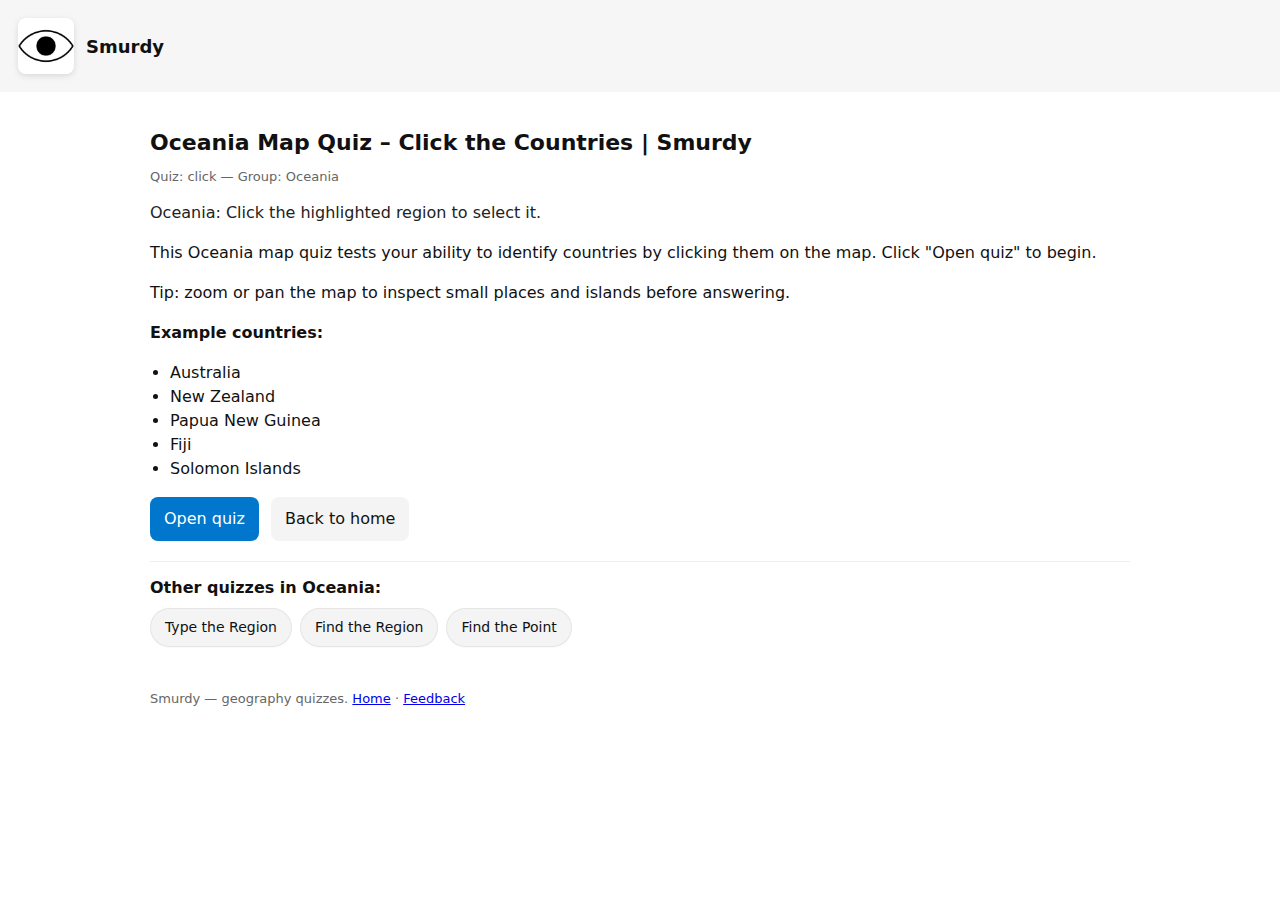
<file: quizzes/click-country/oceania/index.html>
<!doctype html>
 <html lang="en">
 <head>
   <meta charset="utf-8"/>
   <meta name="viewport" content="width=device-width,initial-scale=1"/>
   <title>Oceania Map Quiz – Click the Countries | Smurdy</title>
   <meta name="description" content="Click the correct region."/>
   <meta name="keywords" content="Regions, Map"/>
   <link rel="canonical" href="https://www.smurdy.fun/quizzes/click-country/oceania/" />
   <meta name="robots" content="index, follow"/>
   <!-- use same site icon as the main page -->
   <link rel="icon" type="image/png" href="/assets/images/Smurdeye.png" />
   <meta property="og:image" content="https://www.smurdy.fun/assets/images/Smurdeye.png" />
   <script type="application/ld+json">
   {
  "@context": "https://schema.org",
  "@type": "WebPage",
  "name": "Oceania Map Quiz – Click the Countries | Smurdy",
  "description": "Click the correct region.",
  "url": "https://www.smurdy.fun/quizzes/click-country/oceania/"
}
   </script>
   <style>
     /* simplified style aligned with the main page */
     :root{--brand:#0077cc;--muted:#666}
     body{font-family:system-ui,-apple-system,Segoe UI,Roboto,Arial;line-height:1.5;color:#111;margin:0}
     /* left floating brand / similar to main page */
     .panel-brand{display:flex;align-items:center;gap:12px;text-decoration:none;color:inherit;background-color:rgba(180, 180, 180, 0.12);padding:18px}
     .panel-brand img{width:56px;height:56px;border-radius:8px;box-shadow:0 2px 6px rgba(0,0,0,0.12)}
     .panel-brand .brand-text{font-weight:700;font-size:18px}
     main{max-width:980px;margin:24px auto;padding:10px}
     header h1{font-size:22px;margin:0 0 8px}
     .meta{color:var(--muted);font-size:13px;margin-bottom:12px}
     .lead{margin:14px 0;color:#222}
     .examples{margin-top:14px}
     .examples ul{padding-left:20px}
     .action-row{display:flex;gap:12px;align-items:center;margin-top:12px;flex-wrap:wrap}
     .qb-btn{display:inline-block;padding:10px 14px;border-radius:8px;text-decoration:none;border:1px solid.transparent}
     .qb-btn.primary{background:var(--brand);color:#fff}
     .qb-btn.secondary{background:#f4f4f4;color:#111}
     .other-quizzes{margin-top:20px;border-top:1px solid #eee;padding-top:14px}
    /* pill/button list for other quizzes */
    .other-quizzes .chip-list{display:flex;flex-wrap:wrap;gap:8px;margin:8px 0;padding:0;list-style:none}
    .other-quizzes .chip{
      display:inline-flex;
      align-items:center;
      gap:8px;
      padding:8px 14px;
      border-radius:999px;
      background:#f4f4f4;
      color:#111;
      text-decoration:none;
      border:1px solid rgba(0,0,0,0.04);
      font-size:14px;
      display:inline-flex;
      align-items:center;
      gap:8px;
      padding:8px 14px;
      border-radius:999px;
      background:#f4f4f4;
      color:#111;
      text-decoration:none;
      border:1px solid rgba(0,0,0,0.06);
      font-size:14px;
      box-shadow:0 1px 0 rgba(0,0,0,0.02);
      transition:all .12s ease;
      cursor:pointer;
    }
    .other-quizzes .chip:focus{outline:2px solid rgba(0,119,204,0.18);outline-offset:2px}
    .other-quizzes .chip:hover{
      background:#0077cc;
      color:#fff;
      transform:translateY(-1px);
      border-color:rgba(0,119,204,0.22);
    }
     footer{max-width:980px;margin:18px auto;color:var(--muted);font-size:13px;padding:0 20px 30px}
   </style>
 </head>
 <body>
  <a class="panel-brand" href="https://www.smurdy.fun" title="Smurdy">
    <img src="/assets/images/Smurdeye.png" alt="Smurdy logo">
    <div class="brand-text">Smurdy</div>
  </a>

   <main>
     <header>
       <h1>Oceania Map Quiz – Click the Countries | Smurdy</h1>
       <div class="meta">Quiz: click — Group: Oceania</div>
     </header>

     <section>
       <p class="lead">Oceania: Click the highlighted region to select it.</p>

       <p>This Oceania map quiz tests your ability to identify  countries by clicking them on the map. Click "Open quiz" to begin.</p><p>Tip: zoom or pan the map to inspect small places and islands before answering.</p>

       <section class="examples"><strong>Example countries:</strong><ul><li>Australia</li><li>New Zealand</li><li>Papua New Guinea</li><li>Fiji</li><li>Solomon Islands</li></ul></section>

       <div class="action-row">
         <a class="qb-btn primary" href="/?quiz=manifest%3Aclick-country&mode=countries&group=oceania">Open quiz</a>
         <a class="qb-btn secondary" href="https://www.smurdy.fun/">Back to home</a>
       </div>
     </section>

     <aside class="other-quizzes"><strong>Other quizzes in Oceania:</strong><div class="chip-list"><a class="chip" href="https://www.smurdy.fun/quizzes/type-country/oceania/">Type the Region</a><a class="chip" href="https://www.smurdy.fun/quizzes/find-country/oceania/">Find the Region</a><a class="chip" href="https://www.smurdy.fun/quizzes/find-point/oceania/">Find the Point</a></div></aside>
   </main>

    <footer>Smurdy — geography quizzes. <a href="https://www.smurdy.fun/">Home</a> · <a href="https://forms.gle/XjJoHBNKSrHLWg1h9" target="_blank" rel="noopener">Feedback</a></footer>
 </body>
 </html>
</file>
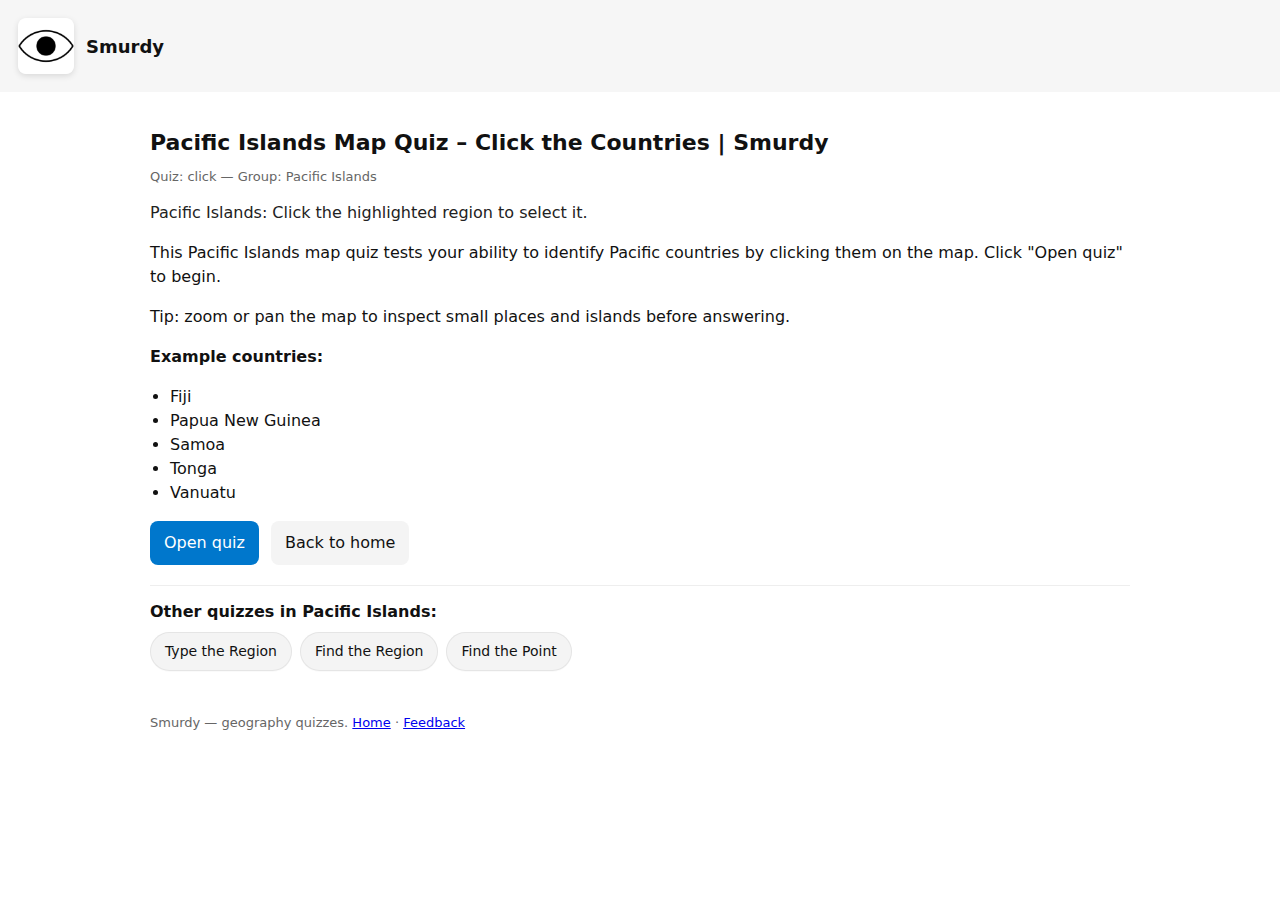
<file: quizzes/click-country/pacific_islands/index.html>
<!doctype html>
 <html lang="en">
 <head>
   <meta charset="utf-8"/>
   <meta name="viewport" content="width=device-width,initial-scale=1"/>
   <title>Pacific Islands Map Quiz – Click the Countries | Smurdy</title>
   <meta name="description" content="Click the correct region."/>
   <meta name="keywords" content="Regions, Map"/>
   <link rel="canonical" href="https://www.smurdy.fun/quizzes/click-country/pacific_islands/" />
   <meta name="robots" content="index, follow"/>
   <!-- use same site icon as the main page -->
   <link rel="icon" type="image/png" href="/assets/images/Smurdeye.png" />
   <meta property="og:image" content="https://www.smurdy.fun/assets/images/Smurdeye.png" />
   <script type="application/ld+json">
   {
  "@context": "https://schema.org",
  "@type": "WebPage",
  "name": "Pacific Islands Map Quiz – Click the Countries | Smurdy",
  "description": "Click the correct region.",
  "url": "https://www.smurdy.fun/quizzes/click-country/pacific_islands/"
}
   </script>
   <style>
     /* simplified style aligned with the main page */
     :root{--brand:#0077cc;--muted:#666}
     body{font-family:system-ui,-apple-system,Segoe UI,Roboto,Arial;line-height:1.5;color:#111;margin:0}
     /* left floating brand / similar to main page */
     .panel-brand{display:flex;align-items:center;gap:12px;text-decoration:none;color:inherit;background-color:rgba(180, 180, 180, 0.12);padding:18px}
     .panel-brand img{width:56px;height:56px;border-radius:8px;box-shadow:0 2px 6px rgba(0,0,0,0.12)}
     .panel-brand .brand-text{font-weight:700;font-size:18px}
     main{max-width:980px;margin:24px auto;padding:10px}
     header h1{font-size:22px;margin:0 0 8px}
     .meta{color:var(--muted);font-size:13px;margin-bottom:12px}
     .lead{margin:14px 0;color:#222}
     .examples{margin-top:14px}
     .examples ul{padding-left:20px}
     .action-row{display:flex;gap:12px;align-items:center;margin-top:12px;flex-wrap:wrap}
     .qb-btn{display:inline-block;padding:10px 14px;border-radius:8px;text-decoration:none;border:1px solid.transparent}
     .qb-btn.primary{background:var(--brand);color:#fff}
     .qb-btn.secondary{background:#f4f4f4;color:#111}
     .other-quizzes{margin-top:20px;border-top:1px solid #eee;padding-top:14px}
    /* pill/button list for other quizzes */
    .other-quizzes .chip-list{display:flex;flex-wrap:wrap;gap:8px;margin:8px 0;padding:0;list-style:none}
    .other-quizzes .chip{
      display:inline-flex;
      align-items:center;
      gap:8px;
      padding:8px 14px;
      border-radius:999px;
      background:#f4f4f4;
      color:#111;
      text-decoration:none;
      border:1px solid rgba(0,0,0,0.04);
      font-size:14px;
      display:inline-flex;
      align-items:center;
      gap:8px;
      padding:8px 14px;
      border-radius:999px;
      background:#f4f4f4;
      color:#111;
      text-decoration:none;
      border:1px solid rgba(0,0,0,0.06);
      font-size:14px;
      box-shadow:0 1px 0 rgba(0,0,0,0.02);
      transition:all .12s ease;
      cursor:pointer;
    }
    .other-quizzes .chip:focus{outline:2px solid rgba(0,119,204,0.18);outline-offset:2px}
    .other-quizzes .chip:hover{
      background:#0077cc;
      color:#fff;
      transform:translateY(-1px);
      border-color:rgba(0,119,204,0.22);
    }
     footer{max-width:980px;margin:18px auto;color:var(--muted);font-size:13px;padding:0 20px 30px}
   </style>
 </head>
 <body>
  <a class="panel-brand" href="https://www.smurdy.fun" title="Smurdy">
    <img src="/assets/images/Smurdeye.png" alt="Smurdy logo">
    <div class="brand-text">Smurdy</div>
  </a>

   <main>
     <header>
       <h1>Pacific Islands Map Quiz – Click the Countries | Smurdy</h1>
       <div class="meta">Quiz: click — Group: Pacific Islands</div>
     </header>

     <section>
       <p class="lead">Pacific Islands: Click the highlighted region to select it.</p>

       <p>This Pacific Islands map quiz tests your ability to identify Pacific countries by clicking them on the map. Click "Open quiz" to begin.</p><p>Tip: zoom or pan the map to inspect small places and islands before answering.</p>

       <section class="examples"><strong>Example countries:</strong><ul><li>Fiji</li><li>Papua New Guinea</li><li>Samoa</li><li>Tonga</li><li>Vanuatu</li></ul></section>

       <div class="action-row">
         <a class="qb-btn primary" href="/?quiz=manifest%3Aclick-country&mode=countries&group=pacific_islands">Open quiz</a>
         <a class="qb-btn secondary" href="https://www.smurdy.fun/">Back to home</a>
       </div>
     </section>

     <aside class="other-quizzes"><strong>Other quizzes in Pacific Islands:</strong><div class="chip-list"><a class="chip" href="https://www.smurdy.fun/quizzes/type-country/pacific_islands/">Type the Region</a><a class="chip" href="https://www.smurdy.fun/quizzes/find-country/pacific_islands/">Find the Region</a><a class="chip" href="https://www.smurdy.fun/quizzes/find-point/pacific_islands/">Find the Point</a></div></aside>
   </main>

    <footer>Smurdy — geography quizzes. <a href="https://www.smurdy.fun/">Home</a> · <a href="https://forms.gle/XjJoHBNKSrHLWg1h9" target="_blank" rel="noopener">Feedback</a></footer>
 </body>
 </html>
</file>
<file: style.css>
body {
    margin: 10px;
    display: flex;
    flex-direction: column;
    align-items: center;
    background-color: hsl(0, 0%, 26%);
}

#main_container {
    display: flex;
    flex-direction: column;
    align-items: center;
    border: 8px solid hsl(0, 0%, 10%);
    border-radius: 10px;
    padding: 20px;
    margin: 20px
}

.text {
    color: hsl(0, 0%, 80%);
    text-shadow: 3px 3px hsl(0, 0%, 10%);
    text-align: center;
    font-family: "Varela Round", sans-serif;
}

#message {
    font-size: 27px;
    margin-bottom: 0px;
    margin: 10px;
}

#youtube {
    color: hsl(204, 76%, 70%);
    text-decoration: none;
    text-shadow: none;
    font-weight: bold;
}

.container {
    flex-direction: column;
    align-items: center;
    padding: 20px;
    margin: 20px;
}

.redirect {
    display: flex;
    flex-direction: column;
    align-items: center;
    border: 10px solid hsl(0, 0%, 7%);
    border-radius: 10px;
    padding: 20px;
    margin: 20px;
}

.redirect a {
    color: hsl(0, 0%, 80%);
    text-decoration: none;
    text-shadow: none;
    font-family: "Varela Round", sans-serif;
    font-size: 50px;
    margin: 10px;
}

#randomness {
    background-color: hsl(5, 100%, 12%);
}

#misc_title {
    margin-bottom: 0px;
    font-size: 45px;
}

#animations_title {
    margin-bottom: 0px;
    font-size: 45px;
}

#circle_patterns {
    background-color: hsl(219, 64%, 50%);
}

#ball_physics {
    background-color: hsl(32, 100%, 40%);
}

#feedback_title {
    font-size: 30px;
}

#feedback_text a {
    color: hsl(194, 100%, 74%);
    text-decoration: none;
    text-shadow: none;
    font-family: "Varela Round", sans-serif;
}
</file>
<file: Projects/style.css>
@import url('https://fonts.googleapis.com/css2?family=Nunito:ital,wght@0,200..1000;1,200..1000&family=Rubik:ital,wght@0,300..900;1,300..900&display=swap');

:root{
    --bg1: #1b1420;    /* deep plum */
    --bg2: #3b2b36;    /* muted mauve */
    --card: rgba(255,255,255,0.04);
    --accent: #ffb86b; /* warm peach */
    --muted: #cbb7a8;
    --glass: rgba(255,255,255,0.03);
    --shadow: 0 10px 30px rgba(20,10,12,0.6);
    --radius: 14px;
    --card-gap: 16px;
}

*{box-sizing:border-box}
html,body{
    height:100%;
    margin:0;
    /* use Rubik as the primary UI font, fall back to system fonts */
    font-family: "Rubik", "Nunito", system-ui, -apple-system, "Segoe UI", Roboto, "Helvetica Neue", Arial;
    /* ensure the base gradient is a single non-repeating background that fills the viewport */
    background: linear-gradient(160deg, var(--bg1) 0%, var(--bg2) 100%) no-repeat fixed;
    background-size: cover;
    color: #e6eef8;
    -webkit-font-smoothing:antialiased;
    -moz-osx-font-smoothing:grayscale;
    line-height:1.45;
    -webkit-font-smoothing:antialiased;
}

/* header */
.site-header{
    display:flex;
    align-items:center;
    justify-content:space-between; /* ensure brand and nav are separated */
    max-width:980px;
    margin:20px auto 0;
    padding:10px 18px;
    color:var(--muted);
}
.site-brand a{
    color:#fff;
    font-weight:700;
    font-size:20px;
    text-decoration:none;
    letter-spacing:0.6px;
}
.site-nav{
    display:flex;
    gap:10px;
}
.site-nav .nav-link{
    color:var(--muted);
    margin-left:0;
    text-decoration:none;
    padding:8px 12px;
    border-radius:10px;
    transition:all .16s ease;
    background: transparent;
}
.site-nav .nav-link.back {
    background: rgba(255,255,255,0.02);
    color: var(--muted);
}
.site-nav .nav-link:hover{
    background: rgba(255,255,255,0.02);
    color:var(--accent);
}

/* Page wrapper */
#main_container{
    max-width:980px;
    margin:10px auto 24px;
    padding:28px;
    background: linear-gradient(180deg, rgba(255,255,255,0.02), rgba(255,255,255,0.01));
    border-radius:16px;
    box-shadow: var(--shadow);
    border: 1px solid rgba(255,255,255,0.03);
}

/* hero tweaks */
.hero h1{ font-size:30px; margin-bottom:6px; }
.hero p { color:var(--muted); margin:0 0 8px 0 }

/* Section containers styled as cards */
.container{
    max-width:980px;
    margin:18px auto;
    padding:18px;
    border-radius:14px;
    background: linear-gradient(180deg, rgba(255,255,255,0.015), rgba(255,255,255,0.01));
    border:1px solid rgba(255,255,255,0.02);
    box-shadow: 0 6px 18px rgba(2,6,23,0.35);
}

.section-title{
    margin:0 0 12px 0;
    font-size:18px;
    color:#fff;
}

/* grid of cards */
.redirects{
    display:grid;
    grid-template-columns: repeat(auto-fit, minmax(220px, 1fr));
    gap:var(--card-gap);
    margin-top:10px;
}

/* card */
.card{
    background: linear-gradient(180deg, rgba(255,255,255,0.02), rgba(255,255,255,0.01));
    border-radius:12px;
    padding:14px;
    min-height:110px;
    transition: transform .18s ease, box-shadow .18s ease, border-color .18s ease;
    border: 1px solid rgba(255,255,255,0.03);
    box-shadow: 0 6px 18px rgba(2,6,23,0.22);
    display:flex;
    align-items:center;
}
.card a{
    display:flex;
    gap:14px;
    align-items:center;
    text-decoration:none;
    color:inherit;
    width:100%;
}
.card-thumb{
    width:68px;
    height:68px;
    border-radius:12px;
    display:flex;
    align-items:center;
    justify-content:center;
    font-size:28px;
    background: linear-gradient(180deg, rgba(255,255,255,0.02), rgba(255,255,255,0.01));
    border:1px solid rgba(255,255,255,0.02);
    box-shadow: 0 6px 18px rgba(2,6,23,0.18) inset;
}
/* give a few subtle color variants without emojis */
.card-thumb.variant-1{ background: linear-gradient(135deg,#ffb86b33,#ff9f4a33); }
.card-thumb.variant-2{ background: linear-gradient(135deg,#ffd8a633,#ffc78b33); }
.card-thumb.variant-3{ background: linear-gradient(135deg,#ffe7d033,#ffd4b233); }

.accent-1{ background: linear-gradient(135deg,#ffb19933,#ff8fa333); }
.accent-2{ background: linear-gradient(135deg,#ffd69933,#ffd19a33); }
.accent-3{ background: linear-gradient(135deg,#c7f9e233,#8ee7c633); }

.card-title{ margin:0; font-size:16px; color:#fff; font-weight:700; }
.card-desc{ margin:4px 0 0 0; color:var(--muted); font-size:13px; }

/* hover */
.card:hover{
    transform: translateY(-8px);
    box-shadow: 0 20px 50px rgba(2,6,23,0.6);
    border-color: rgba(110,231,183,0.12);
}

/* feedback area */
#feedback{
    max-width:980px;
    margin:22px auto;
    padding:18px;
    border-radius:12px;
    background: linear-gradient(90deg, rgba(255,255,255,0.01), rgba(255,255,255,0.008));
    color:var(--muted);
    border:1px solid rgba(255,255,255,0.02);
}

/* utility */
a{ color: var(--accent); }
a:hover{ text-decoration:underline; }

/* project page container for consistent look */
.project-page{
    max-width:1100px;
    margin:20px auto;
    padding:22px;
    border-radius:12px;
    background: linear-gradient(180deg, rgba(255,255,255,0.02), rgba(255,255,255,0.01));
    border:1px solid rgba(255,255,255,0.02);
}

/* responsive tweaks */
@media (max-width:760px){
    .card{ min-height:100px; padding:12px; }
    .card-thumb{ width:56px; height:56px; font-size:22px; }
    .site-header{ padding:8px 12px; margin:10px; }
}
</file>
<file: Stopwatch/style.css>
body {
    margin: 0;
    display: flex;
    flex-direction: column;
    align-items: center;
    background-color: hsl(160, 100%, 92%);
}
#myH1 {
    font-size: 4rem;
    font-family: "verdana";
    color: hsla(157, 10%, 16%, 0.678);
}

#container {
    display: flex;
    flex-direction: column;
    align-items: center;
    border: 5px solid;
    border-radius: 50px;
    padding: 30px;
    background-color: lightcyan;
}
#display {
    font-size: 4rem;
    font-family: "helvetica";
    font-weight: bold;
    color: rgb(40, 95, 95);
    text-shadow: 3px 3px 3px rgb(0, 0, 0);
}
#controls button{
    font-size: 2rem;
    font-weight: bold;
    font-family: "calibri";
    padding: 10px 20px;
    margin: 5px;
    min-width: 125px;
    border: 2px solid black;
    border-radius: 10px;
    cursor: pointer;
    color:rgba(6, 15, 15, 0.87);
    box-shadow: 2px 2px 2px;
    transition: background-color 0.5s ease;
}
#startBtn {
    background-color: hsla(113, 100%, 73%, 0.76);
}
#startBtn:hover {
    background-color: hsl(113, 100%, 67%);
}
#stopBtn {
    background-color: hsla(0, 100%, 56%, 0.438);
}
#stopBtn:hover {
    background-color: hsla(0, 100%, 56%, 0.582);
}
#resetBtn {
    background-color: hsla(207, 95%, 75%, 0.884);
}
#resetBtn:hover {
    background-color: hsl(207, 100%, 68%);
}
</file>
